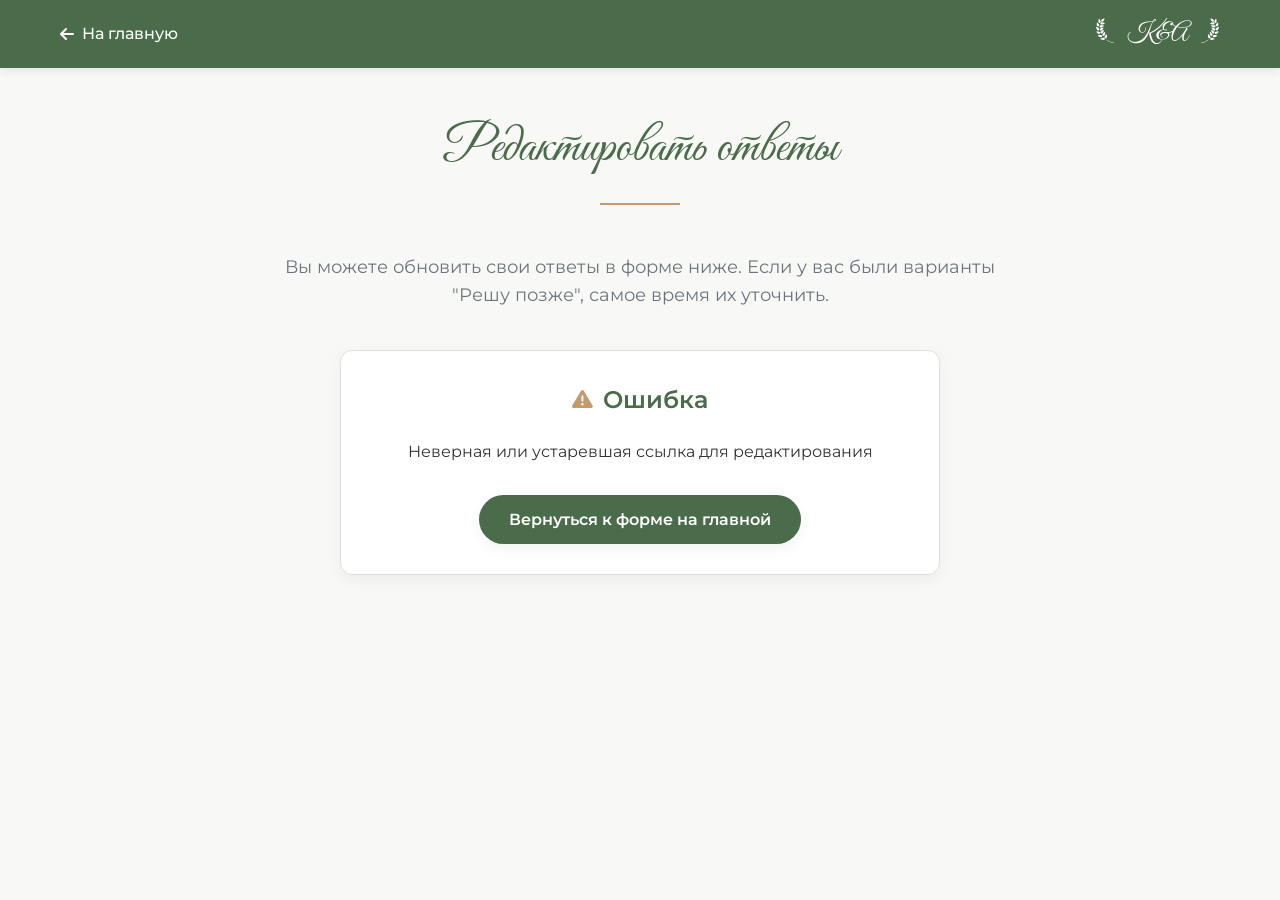
<file: edit.html>
<!DOCTYPE html>
<html lang="ru">
<head>
    <meta charset="UTF-8">
    <meta name="viewport" content="width=device-width, initial-scale=1.0">
    <title>Редактировать мои ответы | Свадебная вечеринка</title>
    <link rel="stylesheet" href="style.css">
    <link rel="stylesheet" href="https://cdnjs.cloudflare.com/ajax/libs/font-awesome/6.4.0/css/all.min.css">
    <link href="https://fonts.googleapis.com/css2?family=Great+Vibes&family=Montserrat:wght@300;400;500;600&display=swap" rel="stylesheet">
    <link rel="icon" href="favicon.svg" type="image/svg+xml">
    <link rel="shortcut icon" href="favicon.svg" type="image/svg+xml">
    <link rel="apple-touch-icon" href="favicon.svg">
    <link rel="mask-icon" href="favicon.svg" color="#4a6c4a">
    <meta name="theme-color" content="#4a6c4a">
</head>
<body class="edit-page-body">
    <!-- Упрощенный заголовок -->
    <header class="edit-page-header">
        <div class="container">
            <a href="index.html" class="edit-back-to-main">
                <i class="fas fa-arrow-left"></i>
                <span>На главную</span>
            </a>
            
            <div class="edit-logo-small">
                <div class="edit-logo-branch left-branch">
                    <svg width="22" height="22" viewBox="0 0 26 26">
                        <path fill="white" d="M21.184,2.555c0.688,1.202,0.125,1.662-0.436,1.977c-0.561,0.314-1.235,0.425-1.921-0.774C18.136,2.556,18.11,0,18.11,0S20.494,1.354,21.184,2.555z"/>
                        <path fill="white" d="M24.16,6.004c-0.595,1.251-1.292,1.053-1.87,0.775c-0.581-0.283-1.056-0.773-0.467-2.02c0.595-1.254,2.674-2.736,2.674-2.736S24.751,4.754,24.16,6.004z"/>
                        <path fill="white" d="M24.564,10.728c-0.897,1.056-1.521,0.685-2.006,0.267c-0.487-0.421-0.82-1.018,0.07-2.071c0.895-1.06,3.291-1.954,3.291-1.954S25.458,9.672,24.564,10.728z"/>
                        <path fill="white" d="M20.565,9.336c1.229,0.716,0.978,1.396,0.65,1.949c-0.329,0.554-0.863,0.984-2.09,0.271c-1.232-0.715-2.59-2.946-2.59-2.946S19.333,8.622,20.565,9.336z"/>
                        <path fill="white" d="M22.944,15.583c-1.202,0.688-1.662,0.128-1.979-0.431c-0.315-0.561-0.426-1.237,0.771-1.925c1.201-0.691,3.759-0.721,3.759-0.721S24.145,14.893,22.944,15.583z"/>
                        <path fill="white" d="M19.835,13.057c0.88,1.121,0.393,1.659-0.114,2.052c-0.509,0.396-1.169,0.596-2.045-0.521c-0.878-1.121-1.312-3.695-1.312-3.695S18.956,11.94,19.835,13.057z"/>
                        <path fill="white" d="M20.428,19.678c-1.366,0.24-1.607-0.443-1.716-1.076c-0.108-0.636,0.015-1.307,1.372-1.55c1.367-0.243,3.783,0.597,3.783,0.597S21.786,19.434,20.428,19.678z"/>
                        <path fill="white" d="M18.198,16.285c0.601,1.292,0,1.704-0.584,1.971c-0.587,0.266-1.271,0.311-1.866-0.975c-0.601-1.293-0.432-3.9-0.432-3.9S17.602,14.995,18.198,16.285z"/>
                        <path fill="white" d="M15.474,18.787c0.245,1.4-0.438,1.645-1.07,1.753c-0.636,0.103-1.312-0.028-1.555-1.424c-0.245-1.404,0.587-3.88,0.587-3.88S15.228,17.385,15.474,18.787z"/>
                        <path fill="white" d="M16.792,22.827c-1.409-0.209-1.424-0.937-1.327-1.57c0.104-0.638,0.44-1.234,1.843-1.024c1.409,0.211,3.496,1.783,3.496,1.783S18.197,23.037,16.792,22.827z"/>
                        <path fill="white" d="M12.398,21.047c0.102,1.42-0.603,1.594-1.244,1.637c-0.643,0.037-1.3-0.164-1.403-1.576c-0.098-1.422,0.983-3.799,0.983-3.799S12.299,19.63,12.398,21.047z"/>
                        <path fill="white" d="M12.762,25.197c-1.344-0.477-1.221-1.192-1.001-1.796c0.221-0.606,0.668-1.127,2.005-0.654c1.342,0.477,3.088,2.419,3.088,2.419S14.1,25.67,12.762,25.197z"/>
                        <path fill="white" d="M20.163,5.464c1.366,0.37,1.298,1.096,1.126,1.712c-0.174,0.621-0.579,1.175-1.939,0.806c-1.371-0.37-3.243-2.17-3.243-2.17S18.798,5.095,20.163,5.464z"/>
                        <path fill="white" d="M10.638,23.44c0,0-6.453,2.538-10.479,1.634C-0.157,25.45,0.605,26,0.605,26S6.465,26.091,10.638,23.44z"/>
                    </svg>
                </div>
                
                <span class="edit-logo-text">К&А</span>
                
                <div class="edit-logo-branch right-branch">
                    <svg width="22" height="22" viewBox="0 0 26 26">
                        <path fill="white" d="M21.184,2.555c0.688,1.202,0.125,1.662-0.436,1.977c-0.561,0.314-1.235,0.425-1.921-0.774C18.136,2.556,18.11,0,18.11,0S20.494,1.354,21.184,2.555z"/>
                        <path fill="white" d="M24.16,6.004c-0.595,1.251-1.292,1.053-1.87,0.775c-0.581-0.283-1.056-0.773-0.467-2.02c0.595-1.254,2.674-2.736,2.674-2.736S24.751,4.754,24.16,6.004z"/>
                        <path fill="white" d="M24.564,10.728c-0.897,1.056-1.521,0.685-2.006,0.267c-0.487-0.421-0.82-1.018,0.07-2.071c0.895-1.06,3.291-1.954,3.291-1.954S25.458,9.672,24.564,10.728z"/>
                        <path fill="white" d="M20.565,9.336c1.229,0.716,0.978,1.396,0.65,1.949c-0.329,0.554-0.863,0.984-2.09,0.271c-1.232-0.715-2.59-2.946-2.59-2.946S19.333,8.622,20.565,9.336z"/>
                        <path fill="white" d="M22.944,15.583c-1.202,0.688-1.662,0.128-1.979-0.431c-0.315-0.561-0.426-1.237,0.771-1.925c1.201-0.691,3.759-0.721,3.759-0.721S24.145,14.893,22.944,15.583z"/>
                        <path fill="white" d="M19.835,13.057c0.88,1.121,0.393,1.659-0.114,2.052c-0.509,0.396-1.169,0.596-2.045-0.521c-0.878-1.121-1.312-3.695-1.312-3.695S18.956,11.94,19.835,13.057z"/>
                        <path fill="white" d="M20.428,19.678c-1.366,0.24-1.607-0.443-1.716-1.076c-0.108-0.636,0.015-1.307,1.372-1.55c1.367-0.243,3.783,0.597,3.783,0.597S21.786,19.434,20.428,19.678z"/>
                        <path fill="white" d="M18.198,16.285c0.601,1.292,0,1.704-0.584,1.971c-0.587,0.266-1.271,0.311-1.866-0.975c-0.601-1.293-0.432-3.9-0.432-3.9S17.602,14.995,18.198,16.285z"/>
                        <path fill="white" d="M15.474,18.787c0.245,1.4-0.438,1.645-1.07,1.753c-0.636,0.103-1.312-0.028-1.555-1.424c-0.245-1.404,0.587-3.88,0.587-3.88S15.228,17.385,15.474,18.787z"/>
                        <path fill="white" d="M16.792,22.827c-1.409-0.209-1.424-0.937-1.327-1.57c0.104-0.638,0.44-1.234,1.843-1.024c1.409,0.211,3.496,1.783,3.496,1.783S18.197,23.037,16.792,22.827z"/>
                        <path fill="white" d="M12.398,21.047c0.102,1.42-0.603,1.594-1.244,1.637c-0.643,0.037-1.3-0.164-1.403-1.576c-0.098-1.422,0.983-3.799,0.983-3.799S12.299,19.63,12.398,21.047z"/>
                        <path fill="white" d="M12.762,25.197c-1.344-0.477-1.221-1.192-1.001-1.796c0.221-0.606,0.668-1.127,2.005-0.654c1.342,0.477,3.088,2.419,3.088,2.419S14.1,25.67,12.762,25.197z"/>
                        <path fill="white" d="M20.163,5.464c1.366,0.37,1.298,1.096,1.126,1.712c-0.174,0.621-0.579,1.175-1.939,0.806c-1.371-0.37-3.243-2.17-3.243-2.17S18.798,5.095,20.163,5.464z"/>
                        <path fill="white" d="M10.638,23.44c0,0-6.453,2.538-10.479,1.634C-0.157,25.45,0.605,26,0.605,26S6.465,26.091,10.638,23.44z"/>
                    </svg>
                </div>
            </div>
        </div>
    </header>

    <!-- Основной контент -->
    <main class="edit-container">
        <h1 class="edit-title">Редактировать ответы</h1>
        <p class="section-subtitle">Вы можете обновить свои ответы в форме ниже. Если у вас были варианты "Решу позже", самое время их уточнить.</p>
        
        <!-- Сообщение о загрузке -->
        <div id="loading-message" class="loading-message">
            <div class="spinner"></div>
            <p>Загружаем ваши данные...</p>
        </div>
        
        <!-- Сообщение об ошибке -->
        <div id="error-message" class="error-message" style="display: none;">
            <h3><i class="fas fa-exclamation-triangle"></i> Ошибка</h3>
            <p id="error-text">Не удалось загрузить ваши данные. Возможно, ссылка устарела или данные были удалены.</p>
            <a href="index.html#rsvp" class="btn">Вернуться к форме на главной</a>
        </div>
        
        <!-- Контейнер формы -->
        <div id="edit-form-container" style="display: none;">
            <section class="edit-form-section">
                
                <form id="edit-guest-form">
                    
                    <!-- Радиокнопки "Заполняю за" -->
                    <div class="form-group">
                        <div class="radio-group">
                            <label class="radio-label">Заполняю за:</label>
                            <div class="radio-options">
                                <label class="radio-option">
                                    <input type="radio" name="for-who" value="myself" checked>
                                    <span class="radio-custom"></span>
                                    <span class="radio-text">Себя</span>
                                </label>
                                <label class="radio-option">
                                    <input type="radio" name="for-who" value="family">
                                    <span class="radio-custom"></span>
                                    <span class="radio-text">Семью/компанию</span>
                                </label>
                            </div>
                        </div>
                    </div>
                    
                    <!-- Предупреждение для семьи -->
                    <div id="family-warning" class="form-warning accent" style="display: none;">
                        <p>Убедитесь, что ваши спутники не заполняют форму отдельно — тогда мы точно всех учтём и ничего не перепутаем!</p>
                    </div>

                    <!-- Имя -->
                    <div class="form-group">
                        <label for="edit-name" id="name-label">Вас зовут:*</label>
                        <input type="text" id="edit-name" name="name" required>
                    </div>

                    <!-- Поле для имен гостей (для семьи) -->
                    <div id="edit-guests-names-container" style="display: none;">
                        <div class="form-group">
                            <label for="edit-guests-names">Перечислите имена всех спутников*</label>
                            <textarea id="edit-guests-names" name="guests-names" placeholder="Гость 2, Гость 3, Гость 4..." rows="2"></textarea>
                        </div>
                    </div>

                    <!-- Напитки -->
                    <div class="form-group">
                        <label id="drinks-label">Что будете пить?*</label>
                        <div id="edit-drinks-single-container">
                            <select id="edit-drinks-single" name="drinks-single" required aria-labelledby="edit-drinks-label">
                                <option value="" disabled selected>Выберите вариант</option>
                                <option value="non-alc">🧃 Безалкогольное</option>
                                <option value="wine">🍺🍷🍹 Лёгкое алкогольное</option>
                                <option value="vodka">🥃 Крепкое алкогольное</option>
                                <option value="everything">🥴 Всё, что нальют</option>
                                <option value="Позже">Решу позже</option>
                            </select>
                        </div>
                        <div id="edit-drinks-multiple-container" style="display: none;">
                            <select id="edit-drinks-multiple" name="drinks-multiple" multiple size="4" aria-labelledby="edit-drinks-label">
                                <option value="non-alc">🧃 Безалкогольное</option>
                                <option value="wine">🍺🍷🍹 Лёгкое алкогольное</option>
                                <option value="vodka">🥃 Крепкое алкогольное</option>
                                <option value="everything">🥴 Всё, что нальют</option>
                                <option value="Позже">Решим позже</option>
                            </select>
                            <p class="form-hint multiselect-hint">Для выбора нескольких вариантов удерживайте Ctrl (Windows) или Cmd (Mac)</p>
                        </div>
                    </div>

                    <!-- Ночевка -->
                    <div class="form-group">
                        <label id="stay-label" for="edit-stay">Остаётесь на второй день?*</label>
                        <select id="edit-stay" name="stay" required>
                            <option value="" disabled selected>Выберите вариант</option>
                            <option value="Остаюсь">Остаюсь</option>
                            <option value="Ночую дома, но приеду на следующий день">Ночую дома, но приеду на следующий день</option>
                            <option value="Приеду только на 1й день">Приеду только на первый день</option>
                            <option value="Позже">Решу позже насчёт ночёвки</option>
                            <option value="Не смогу посетить мероприятие">Не смогу посетить мероприятие</option>
                            <option value="Свой вариант">Свой вариант (распишу в комментарии)</option>
                        </select>
                    </div>

                    <!-- Авто -->
                    <div class="form-group">
                        <label id="car-label" for="edit-car">Приедете на своём авто?</label>
                        <select id="edit-car" name="car">
                            <option value="" selected>Выберите вариант</option>
                            <option value="Да">Да</option>
                            <option value="Нет">Нет</option>
                            <option value="Позже">Решу позже</option>
                            <option value="Свой вариант">Свой вариант (распишу в комментарии)</option>
                        </select>
                    </div>

                    <!-- Трек -->
                    <div class="form-group">
                        <label for="edit-track">Под какой трек вы точно подорвётесь на танцпол?</label>
                        <input type="text" id="edit-track" name="track" placeholder="Введите название песни и исполнителя">
                    </div>

                    <!-- Телефон -->
                    <div class="form-group">
                        <label for="edit-phone">Контактный телефон:*</label>
                        <input type="tel" id="edit-phone" name="phone" placeholder="+7 999 123-45-67" required>
                    </div>

                    <!-- Комментарии -->
                    <div class="form-group">
                        <label for="edit-comments">Комментарии или уточнения</label>
                        <textarea id="edit-comments" name="comments" placeholder="Любые уточнения по ночёвке, авто, напиткам или другие вопросы..." rows="3"></textarea>
                    </div>

                    <!-- Скрытое поле для уникального кода -->
                    <input type="hidden" name="unique_code" id="edit-unique-code">

                    <!-- Кнопка отправки -->
                    <div class="form-buttons">
                        <button type="submit" class="btn">Сохранить изменения</button>
                        <a href="index.html" class="btn btn-cancel">Отмена</a>
                    </div>
                    
                    <!-- Сообщение после сохранения -->
                    <div id="final-message" style="display: none; margin-top: 30px;">
                        <div id="edit-link-container" style="text-align: center; padding: 20px; background: rgba(40, 167, 69, 0.1); border-radius: 8px; border-left: 4px solid #28a745;">
                            <p id="message-text" style="color: #155724; margin: 0 0 15px 0; font-weight: 500;">
                                <!-- Текст будет меняться в зависимости от ответов -->
                            </p>
                            
                            <div style="margin: 15px 0; font-size: 14px;">
                                <div style="margin-bottom: 5px; color: #495057;">Ссылка для редактирования:</div>
                                <a href="#" id="edit-link-display" target="_blank" 
                                   style="color: #4a6fa5; font-weight: bold; text-decoration: underline; word-break: break-all;">
                                    <!-- Ссылка будет вставлена сюда -->
                                </a>
                            </div>
                            
                            <p class="form-hint" style="margin-top: 15px; font-size: 12px; color: #6c757d;">
                                Сохраните эту ссылку, чтобы иметь возможность изменить ответы позже
                            </p>
                        </div>
                    </div>
                    <!-- Блок с сообщением об успешной отправке -->
<div id="edit-success-message" style="display: none;">
    <div style="text-align: center; padding: 20px; background: rgba(40, 167, 69, 0.1); border-radius: 8px; border-left: 4px solid #28a745; margin-top: 30px;">
        <p style="color: #155724; margin: 0 0 10px 0; font-weight: 500;">
            ✅ Спасибо! Ваши ответы сохранены. При необходимости внести изменения вернитесь на эту страницу.
        </p>
    </div>
</div>
                </form>
            </section>
        </div>
    </main>

    <!-- JavaScript -->
    <script src="edit-form.js"></script>
</body>
</html>
</file>
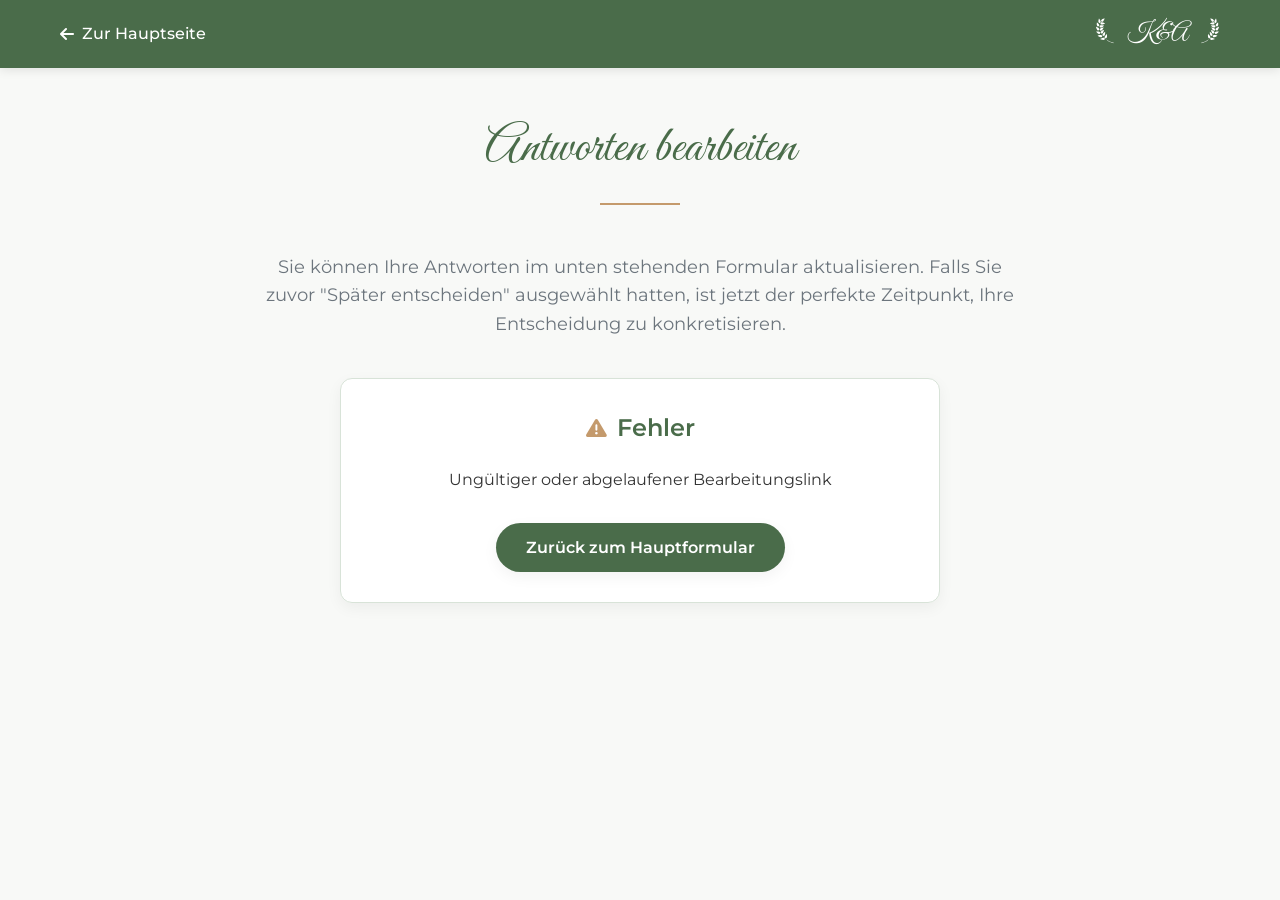
<file: de/edit.html>
<!DOCTYPE html>
<html lang="ru">
<head>
    <meta charset="UTF-8">
    <meta name="viewport" content="width=device-width, initial-scale=1.0">
    <title>Meine Antworten bearbeiten | Hochzeitsfeier</title>
    <link rel="stylesheet" href="/style.css">
    <link rel="stylesheet" href="https://cdnjs.cloudflare.com/ajax/libs/font-awesome/6.4.0/css/all.min.css">
    <link href="https://fonts.googleapis.com/css2?family=Great+Vibes&family=Montserrat:wght@300;400;500;600&display=swap" rel="stylesheet">
    <link rel="icon" href="/favicon.svg" type="image/svg+xml">
    <link rel="shortcut icon" href="/favicon.svg" type="image/svg+xml">
    <link rel="apple-touch-icon" href="/favicon.svg">
    <link rel="mask-icon" href="/favicon.svg" color="#4a6c4a">
    <meta name="theme-color" content="#4a6c4a">
</head>
<body class="edit-page-body">
    <!-- Упрощенный заголовок -->
    <header class="edit-page-header">
        <div class="container">
            <a href="/de/index.html" class="edit-back-to-main">
                <i class="fas fa-arrow-left"></i>
                <span>Zur Hauptseite</span>
            </a>
            
            <div class="edit-logo-small">
                <div class="edit-logo-branch left-branch">
                    <svg width="22" height="22" viewBox="0 0 26 26">
                        <path fill="white" d="M21.184,2.555c0.688,1.202,0.125,1.662-0.436,1.977c-0.561,0.314-1.235,0.425-1.921-0.774C18.136,2.556,18.11,0,18.11,0S20.494,1.354,21.184,2.555z"/>
                        <path fill="white" d="M24.16,6.004c-0.595,1.251-1.292,1.053-1.87,0.775c-0.581-0.283-1.056-0.773-0.467-2.02c0.595-1.254,2.674-2.736,2.674-2.736S24.751,4.754,24.16,6.004z"/>
                        <path fill="white" d="M24.564,10.728c-0.897,1.056-1.521,0.685-2.006,0.267c-0.487-0.421-0.82-1.018,0.07-2.071c0.895-1.06,3.291-1.954,3.291-1.954S25.458,9.672,24.564,10.728z"/>
                        <path fill="white" d="M20.565,9.336c1.229,0.716,0.978,1.396,0.65,1.949c-0.329,0.554-0.863,0.984-2.09,0.271c-1.232-0.715-2.59-2.946-2.59-2.946S19.333,8.622,20.565,9.336z"/>
                        <path fill="white" d="M22.944,15.583c-1.202,0.688-1.662,0.128-1.979-0.431c-0.315-0.561-0.426-1.237,0.771-1.925c1.201-0.691,3.759-0.721,3.759-0.721S24.145,14.893,22.944,15.583z"/>
                        <path fill="white" d="M19.835,13.057c0.88,1.121,0.393,1.659-0.114,2.052c-0.509,0.396-1.169,0.596-2.045-0.521c-0.878-1.121-1.312-3.695-1.312-3.695S18.956,11.94,19.835,13.057z"/>
                        <path fill="white" d="M20.428,19.678c-1.366,0.24-1.607-0.443-1.716-1.076c-0.108-0.636,0.015-1.307,1.372-1.55c1.367-0.243,3.783,0.597,3.783,0.597S21.786,19.434,20.428,19.678z"/>
                        <path fill="white" d="M18.198,16.285c0.601,1.292,0,1.704-0.584,1.971c-0.587,0.266-1.271,0.311-1.866-0.975c-0.601-1.293-0.432-3.9-0.432-3.9S17.602,14.995,18.198,16.285z"/>
                        <path fill="white" d="M15.474,18.787c0.245,1.4-0.438,1.645-1.07,1.753c-0.636,0.103-1.312-0.028-1.555-1.424c-0.245-1.404,0.587-3.88,0.587-3.88S15.228,17.385,15.474,18.787z"/>
                        <path fill="white" d="M16.792,22.827c-1.409-0.209-1.424-0.937-1.327-1.57c0.104-0.638,0.44-1.234,1.843-1.024c1.409,0.211,3.496,1.783,3.496,1.783S18.197,23.037,16.792,22.827z"/>
                        <path fill="white" d="M12.398,21.047c0.102,1.42-0.603,1.594-1.244,1.637c-0.643,0.037-1.3-0.164-1.403-1.576c-0.098-1.422,0.983-3.799,0.983-3.799S12.299,19.63,12.398,21.047z"/>
                        <path fill="white" d="M12.762,25.197c-1.344-0.477-1.221-1.192-1.001-1.796c0.221-0.606,0.668-1.127,2.005-0.654c1.342,0.477,3.088,2.419,3.088,2.419S14.1,25.67,12.762,25.197z"/>
                        <path fill="white" d="M20.163,5.464c1.366,0.37,1.298,1.096,1.126,1.712c-0.174,0.621-0.579,1.175-1.939,0.806c-1.371-0.37-3.243-2.17-3.243-2.17S18.798,5.095,20.163,5.464z"/>
                        <path fill="white" d="M10.638,23.44c0,0-6.453,2.538-10.479,1.634C-0.157,25.45,0.605,26,0.605,26S6.465,26.091,10.638,23.44z"/>
                    </svg>
                </div>
                
                <span class="edit-logo-text">К&А</span>
                
                <div class="edit-logo-branch right-branch">
                    <svg width="22" height="22" viewBox="0 0 26 26">
                        <path fill="white" d="M21.184,2.555c0.688,1.202,0.125,1.662-0.436,1.977c-0.561,0.314-1.235,0.425-1.921-0.774C18.136,2.556,18.11,0,18.11,0S20.494,1.354,21.184,2.555z"/>
                        <path fill="white" d="M24.16,6.004c-0.595,1.251-1.292,1.053-1.87,0.775c-0.581-0.283-1.056-0.773-0.467-2.02c0.595-1.254,2.674-2.736,2.674-2.736S24.751,4.754,24.16,6.004z"/>
                        <path fill="white" d="M24.564,10.728c-0.897,1.056-1.521,0.685-2.006,0.267c-0.487-0.421-0.82-1.018,0.07-2.071c0.895-1.06,3.291-1.954,3.291-1.954S25.458,9.672,24.564,10.728z"/>
                        <path fill="white" d="M20.565,9.336c1.229,0.716,0.978,1.396,0.65,1.949c-0.329,0.554-0.863,0.984-2.09,0.271c-1.232-0.715-2.59-2.946-2.59-2.946S19.333,8.622,20.565,9.336z"/>
                        <path fill="white" d="M22.944,15.583c-1.202,0.688-1.662,0.128-1.979-0.431c-0.315-0.561-0.426-1.237,0.771-1.925c1.201-0.691,3.759-0.721,3.759-0.721S24.145,14.893,22.944,15.583z"/>
                        <path fill="white" d="M19.835,13.057c0.88,1.121,0.393,1.659-0.114,2.052c-0.509,0.396-1.169,0.596-2.045-0.521c-0.878-1.121-1.312-3.695-1.312-3.695S18.956,11.94,19.835,13.057z"/>
                        <path fill="white" d="M20.428,19.678c-1.366,0.24-1.607-0.443-1.716-1.076c-0.108-0.636,0.015-1.307,1.372-1.55c1.367-0.243,3.783,0.597,3.783,0.597S21.786,19.434,20.428,19.678z"/>
                        <path fill="white" d="M18.198,16.285c0.601,1.292,0,1.704-0.584,1.971c-0.587,0.266-1.271,0.311-1.866-0.975c-0.601-1.293-0.432-3.9-0.432-3.9S17.602,14.995,18.198,16.285z"/>
                        <path fill="white" d="M15.474,18.787c0.245,1.4-0.438,1.645-1.07,1.753c-0.636,0.103-1.312-0.028-1.555-1.424c-0.245-1.404,0.587-3.88,0.587-3.88S15.228,17.385,15.474,18.787z"/>
                        <path fill="white" d="M16.792,22.827c-1.409-0.209-1.424-0.937-1.327-1.57c0.104-0.638,0.44-1.234,1.843-1.024c1.409,0.211,3.496,1.783,3.496,1.783S18.197,23.037,16.792,22.827z"/>
                        <path fill="white" d="M12.398,21.047c0.102,1.42-0.603,1.594-1.244,1.637c-0.643,0.037-1.3-0.164-1.403-1.576c-0.098-1.422,0.983-3.799,0.983-3.799S12.299,19.63,12.398,21.047z"/>
                        <path fill="white" d="M12.762,25.197c-1.344-0.477-1.221-1.192-1.001-1.796c0.221-0.606,0.668-1.127,2.005-0.654c1.342,0.477,3.088,2.419,3.088,2.419S14.1,25.67,12.762,25.197z"/>
                        <path fill="white" d="M20.163,5.464c1.366,0.37,1.298,1.096,1.126,1.712c-0.174,0.621-0.579,1.175-1.939,0.806c-1.371-0.37-3.243-2.17-3.243-2.17S18.798,5.095,20.163,5.464z"/>
                        <path fill="white" d="M10.638,23.44c0,0-6.453,2.538-10.479,1.634C-0.157,25.45,0.605,26,0.605,26S6.465,26.091,10.638,23.44z"/>
                    </svg>
                </div>
            </div>
        </div>
    </header>

    <!-- Основной контент -->
    <main class="edit-container">
        <h1 class="edit-title">Antworten bearbeiten</h1>
        <p class="section-subtitle">Sie können Ihre Antworten im unten stehenden Formular aktualisieren. Falls Sie zuvor "Später entscheiden" ausgewählt hatten, ist jetzt der perfekte Zeitpunkt, Ihre Entscheidung zu konkretisieren.</p>
        
        <!-- Сообщение о загрузке -->
        <div id="loading-message" class="loading-message">
            <div class="spinner"></div>
            <p>Ihre Daten werden geladen...</p>
        </div>
        
        <!-- Сообщение об ошибке -->
        <div id="error-message" class="error-message" style="display: none;">
            <h3><i class="fas fa-exclamation-triangle"></i> Fehler</h3>
            <p id="error-text">Ihre Daten konnten nicht geladen werden. Möglicherweise ist der Link abgelaufen oder die Daten wurden gelöscht.</p>
            <a href="/de/index.html#rsvp" class="btn">Zurück zum Hauptformular</a>
        </div>
        
        <!-- Контейнер формы -->
        <div id="edit-form-container" style="display: none;">
            <section class="edit-form-section">
                
                <form id="edit-guest-form">
                    
                    <!-- Радиокнопки "Заполняю за" -->
                    <div class="form-group">
                        <div class="radio-group">
                            <label class="radio-label">Ich antworte für:</label>
                            <div class="radio-options">
                                <label class="radio-option">
                                    <input type="radio" name="for-who" value="myself" checked>
                                    <span class="radio-custom"></span>
                                    <span class="radio-text">Mich selbst</span>
                                </label>
                                <label class="radio-option">
                                    <input type="radio" name="for-who" value="family">
                                    <span class="radio-custom"></span>
                                    <span class="radio-text">Familie/Freundeskreis</span>
                                </label>
                            </div>
                        </div>
                    </div>
                    
                    <!-- Предупреждение для семьи -->
                    <div id="family-warning" class="form-warning accent" style="display: none;">
                        <p>Bitte lassen Sie Ihre Begleiter das Formular nicht separat ausfüllen, damit wir alle richtig erfassen können!</p>
                    </div>

                    <!-- Имя -->
                    <div class="form-group">
                        <label for="edit-name" id="name-label">Euer Name:*</label>
                        <input type="text" id="edit-name" name="name" required>
                    </div>

                    <!-- Поле для имен гостей (для семьи) -->
                    <div id="edit-guests-names-container" style="display: none;">
                        <div class="form-group">
                            <label for="edit-guests-names">Namen aller Begleiter angeben*</label>
                            <textarea id="edit-guests-names" name="guests-names" placeholder="Gast 2, Gast 3, Gast 4..." rows="2"></textarea>
                        </div>
                    </div>

                    <!-- Напитки -->
                    <div class="form-group">
                        <label id="drinks-label">Getränkewünsche*</label>
                        <div id="edit-drinks-single-container">
                            <select id="edit-drinks-single" name="drinks-single" required aria-labelledby="edit-drinks-label">
                                <option value="" disabled selected>Option wählen</option>
                                <option value="non-alc">🧃 Alkoholfrei</option>
                                <option value="wine">🍺🍷🍹 Leichte Alkoholika</option>
                                <option value="vodka">🥃 Starke Alkoholika</option>
                                <option value="everything">🥴 Was eingeschenkt wird</option>
                                <option value="Позже">Später entscheiden</option>
                            </select>
                        </div>
                        <div id="edit-drinks-multiple-container" style="display: none;">
                            <select id="edit-drinks-multiple" name="drinks-multiple" multiple size="4" aria-labelledby="edit-drinks-label">
                                <option value="non-alc">🧃 Alkoholfrei</option>
                                <option value="wine">🍺🍷🍹 Leichte Alkoholika</option>
                                <option value="vodka">🥃 Starke Alkoholika</option>
                                <option value="everything">🥴 Was eingeschenkt wird</option>
                                <option value="Позже">Später entscheiden</option>
                            </select>
                            <p class="form-hint multiselect-hint">Halte Strg (Windows) oder Cmd (Mac) gedrückt, um mehrere auszuwählen</p>
                        </div>
                    </div>

                    <!-- Ночевка -->
                    <div class="form-group">
                        <label id="stay-label" for="edit-stay">Bleibt ihr für den zweiten Tag?*</label>
                        <select id="edit-stay" name="stay" required>
                            <option value="" disabled selected>Option wählen</option>
                            <option value="Остаюсь">Ich bleibe</option>
                            <option value="Ночую дома, но приеду на следующий день">Übernachte zuhause, komme aber am nächsten Tag</option>
                            <option value="Приеду только на 1й день">Nur am ersten Tag dabei</option>
                            <option value="Позже">Entscheide später wegen Übernachtung</option>
                            <option value="Не смогу посетить мероприятие">Kann nicht teilnehmen</option>
                            <option value="Свой вариант">Eigener Vorschlag (wird im Kommentar erläutert)</option>
                        </select>
                    </div>

                    <!-- Авто -->
                    <div class="form-group">
                        <label id="car-label" for="edit-car">Kommt ihr mit dem Auto?</label>
                        <select id="edit-car" name="car">
                            <option value="" selected>Option wählen</option>
                            <option value="Да">Ja</option>
                            <option value="Нет">Nein</option>
                            <option value="Позже">Später entscheiden</option>
                            <option value="Свой вариант">Eigener Vorschlag (wird im Kommentar erläutert)</option>
                        </select>
                    </div>

                    <!-- Трек -->
                    <div class="form-group">
                        <label for="edit-track">Welcher Song bringt euch garantiert auf die Tanzfläche?</label>
                        <input type="text" id="edit-track" name="track" placeholder="Gib den Songtitel und Interpreten ein">
                    </div>

                    <!-- Телефон -->
                    <div class="form-group">
                        <label for="edit-phone">Telefonnummer:*</label>
                        <input type="tel" id="edit-phone" name="phone" placeholder="+49 151 2345678" required>
                    </div>

                    <!-- Комментарии -->
                    <div class="form-group">
                        <label for="edit-comments">Kommentare oder Ergänzungen</label>
                        <textarea id="edit-comments" name="comments" placeholder="Ergänzungen zur Übernachtung, Auto, Getränke oder andere Fragen..." rows="3"></textarea>
                    </div>

                    <!-- Скрытое поле для уникального кода -->
                    <input type="hidden" name="unique_code" id="edit-unique-code">

                    <!-- Кнопка отправки -->
                    <div class="form-buttons">
                        <button type="submit" class="btn">Änderungen speichern</button>
                        <a href="/de/index.html" class="btn btn-cancel">Abbrechen</a>
                    </div>
                    
                    <!-- Сообщение после сохранения -->
                    <div id="final-message" style="display: none; margin-top: 30px;">
                        <div id="edit-link-container" style="text-align: center; padding: 20px; background: rgba(40, 167, 69, 0.1); border-radius: 8px; border-left: 4px solid #28a745;">
                            <p id="message-text" style="color: #155724; margin: 0 0 15px 0; font-weight: 500;">
                                <!-- Текст будет меняться в зависимости от ответов -->
                            </p>
                            
                            <div style="margin: 15px 0; font-size: 14px;">
                                <div style="margin-bottom: 5px; color: #495057;">Link zum Bearbeiten:</div>
                                <a href="#" id="edit-link-display" target="_blank" 
                                   style="color: #4a6fa5; font-weight: bold; text-decoration: underline; word-break: break-all;">
                                    <!-- Ссылка будет вставлена сюда -->
                                </a>
                            </div>
                            
                            <p class="form-hint" style="margin-top: 15px; font-size: 12px; color: #6c757d;">
                                Diesen Link speichern, um später Änderungen vorzunehmen.
                            </p>
                        </div>
                    </div>
                    <!-- Блок с сообщением об успешной отправке -->
<div id="edit-success-message" style="display: none;">
    <div style="text-align: center; padding: 20px; background: rgba(40, 167, 69, 0.1); border-radius: 8px; border-left: 4px solid #28a745; margin-top: 30px;">
        <p style="color: #155724; margin: 0 0 10px 0; font-weight: 500;">
            ✅ Danke! Eure Antworten wurden gespeichert. Falls ihr Änderungen vornehmen müsst, kommt einfach auf diese Seite zurück.
        </p>
    </div>
</div>
                </form>
            </section>
        </div>
    </main>

    <!-- JavaScript -->
    <script src="/de/edit-form.js"></script>
</body>
</html>
</file>
<file: style.css>
:root {
    --primary-green: #4a6c4a;
    --accent-green: #8aa38b;
    --light-green: #d8e3d8;
    --dark-green: #2d4d2d;
    --background: #fefefe;
    --text: #333;
    --accent-color: #c49a6c;
    --border-radius: 12px;
    --shadow: 0 5px 15px rgba(0, 0, 0, 0.05);
    --polaroid-bg: #f8f5f0;
}

* {
    margin: 0;
    padding: 0;
    box-sizing: border-box;
}

body {
    font-family: 'Montserrat', sans-serif;
    color: var(--text);
    background-color: var(--background);
    line-height: 1.6;
    overflow-x: hidden;
    max-width: 100vw;
}

h1, h2, h3 {
    font-family: 'Great Vibes', cursive;
    font-weight: 400;
    color: var(--primary-green);
}

h2 {
    font-size: 3.2rem;
    text-align: center;
    margin-bottom: 3rem;
    position: relative;
    padding-bottom: 15px;
}

h2:after {
    content: '';
    position: absolute;
    width: 80px;
    height: 2px;
    background-color: var(--accent-color);
    bottom: 0;
    left: 50%;
    transform: translateX(-50%);
}

.container {
    max-width: 1200px;
    margin: 0 auto;
    padding: 0 20px;
    width: 100%;
}

section {
    padding: 100px 0;
}

.fixed-menu {
    position: fixed;
    top: 0;
    width: 100%;
    background-color: rgba(255, 255, 255, 0.97);
    box-shadow: var(--shadow);
    z-index: 1000;
    padding: 10px 0;
    transition: all 0.3s ease;
}

.fixed-menu .container {
    display: flex;
    justify-content: space-between;
    align-items: center;
    position: relative;
}

.logo {
    font-family: 'Great Vibes', cursive;
    font-size: 1.6rem;
    font-weight: 400;
    text-decoration: none;
    display: flex;
    align-items: center;
    white-space: nowrap;
    gap: 5px;
}

.logo-branch {
    display: inline-flex;
    align-items: center;
    justify-content: center;
    transition: transform 0.3s ease;
}

.left-branch svg {
    transform: rotate(15deg) scaleX(-1);
}

.right-branch svg {
    transform: rotate(-15deg);
}

.logo-text {
    color: var(--accent-color);
    font-size: 1.8rem;
    margin: 0 2px;
    line-height: 1;
}

.logo:hover .left-branch svg {
    transform: rotate(25deg) scaleX(-1);
}

.logo:hover .right-branch svg {
    transform: rotate(-25deg);
}

.menu-links {
    display: flex;
    gap: 20px;
    align-items: center;
    flex-wrap: wrap;
    justify-content: flex-end;
}

.menu-links a {
    color: var(--primary-green);
    text-decoration: none;
    font-weight: 500;
    transition: color 0.3s;
    position: relative;
    white-space: nowrap;
    font-size: 0.95rem;
}

.menu-links a:hover {
    color: var(--accent-color);
}

.menu-links .menu-button {
    background-color: var(--primary-green);
    color: white;
    padding: 8px 20px;
    border-radius: 30px;
    text-decoration: none;
    font-weight: 500;
    transition: all 0.3s;
    white-space: nowrap;
    font-size: 0.95rem;
    border: none;
    outline: none;
}

.menu-links .menu-button:hover {
    background-color: var(--accent-green);
    transform: translateY(-2px);
    color: white;
}

.menu-links .menu-button:after {
    display: none;
}

.hamburger {
    display: none;
    background: none;
    border: none;
    font-size: 1.5rem;
    color: var(--primary-green);
    cursor: pointer;
    padding: 5px;
    z-index: 1001;
    height: 40px; 
}

/* ==================== ХЕДЕР ==================== */
#header {
    background:
        linear-gradient(rgba(74, 108, 74, 0.7), rgba(74, 108, 74, 0.7)),
        url('images/background.jpg') center/cover no-repeat;
    color: white;
    min-height: 100vh;
    display: flex;
    flex-direction: column;
    justify-content: center;
    position: relative;
    overflow: hidden;
    padding-top: 80px;
}

.container.header-content {
    display: flex;
    align-items: center;
    justify-content: space-between;
    flex-wrap: wrap;
    gap: 40px;
    min-height: calc(100vh - 80px);
    width: 100%;
    max-width: 1200px;
    margin: 0 auto;
    padding: 0 20px;
}

.header-text {
    flex: 1;
    min-width: 280px;
    max-width: 100%;
}

#header .header-text > p {
    font-size: 1.2rem;
}

.header-photos {
    flex: 1;
    min-width: 280px;
    max-width: 100%;
    display: flex;
    justify-content: center;
    align-items: center;
}

/* Десктоп: исправленное расположение фото */
.polaroid-stack {
    position: relative;
    width: 100%;
    max-width: 320px;
    height: 420px;
    margin: 0 auto;
}

.polaroid {
    position: absolute;
    background: white;
    padding: 12px 12px 50px 12px;
    border-radius: 2px;
    box-shadow:
        0 8px 25px rgba(0, 0, 0, 0.15),
        inset 0 0 0 1px rgba(0, 0, 0, 0.05);
    transition: transform 0.3s ease;
    border: 1px solid rgba(0, 0, 0, 0.05);
}

/* Новое расположение фото как в примере - ДЕСКТОП */
.photo1 {
    width: 180px;
    transform: rotate(-5deg);
    z-index: 3;
    top: 20px;
    left: 0;
}

.photo2 {
    width: 200px;
    transform: rotate(2deg);
    z-index: 2;
    top: 80px;
    left: 50px;
}

.photo3 {
    width: 170px;
    transform: rotate(8deg);
    z-index: 1;
    top: 140px;
    left: 20px;
}

.polaroid img {
    width: 100%;
    height: 180px;
    object-fit: cover;
    display: block;
}

.polaroid-caption {
    position: absolute;
    bottom: 20px;
    left: 0;
    width: 100%;
    text-align: center;
    font-family: 'Montserrat', sans-serif;
    font-size: 0.85rem;
    color: rgba(0, 0, 0, 0.6);
    font-style: italic;
}

.polaroid:hover {
    transform: rotate(0deg) scale(1.03);
    z-index: 10;
}

/* Плашки даты и места */
.date-location-container {
    display: flex;
    flex-direction: column;
    gap: 15px;
    margin-bottom: 3rem;
    max-width: 100%;
}

.date-box, .location-box {
    background-color: rgba(255, 255, 255, 0.8);
    color: var(--primary-green);
    display: flex;
    align-items: center;
    padding: 15px 20px;
    border-radius: var(--border-radius);
    font-size: 1.1rem;
    font-weight: 600;
    box-shadow: var(--shadow);
    backdrop-filter: blur(5px);
    max-width: 100%;
    width: 100%;
    text-align: left;
    justify-content: flex-start;
}

.date-box i, .location-box i {
    margin-right: 10px;
    color: var(--accent-color);
    font-size: 1.3rem;
    flex-shrink: 0;
}

.date-box span, .location-box span {
    text-align: left;
    width: 100%;
}

.scroll-down {
    position: absolute;
    bottom: 30px;
    left: 50%;
    transform: translateX(-50%);
    font-size: 2rem;
    color: white;
    animation: bounce 2s infinite;
    z-index: 10;
}

@keyframes bounce {
    0%, 20%, 50%, 80%, 100% {
        transform: translateY(0) translateX(-50%);
    }
    40% {
        transform: translateY(-10px) translateX(-50%);
    }
    60% {
        transform: translateY(-5px) translateX(-50%);
    }
}

.header-text h1 {
    font-size: 3.5rem;
    color: white;
    margin-bottom: 1.5rem;
    text-shadow: 2px 2px 4px rgba(0, 0, 0, 0.3);
    line-height: 1.2;
    word-wrap: break-word;
    overflow-wrap: break-word;
}

.header-text p {
    font-size: 1.8rem;
    margin-bottom: 2.5rem;
    opacity: 0.95;
    font-family: 'Montserrat', sans-serif;
    font-weight: 300;
    word-wrap: break-word;
    overflow-wrap: break-word;
}

/* ==================== АДАПТИВНОСТЬ ХЕДЕРА ==================== */
@media (max-width: 1100px) {
    .container.header-content {
        flex-direction: column;
        text-align: center;
        justify-content: center;
        padding: 40px 20px;
        gap: 40px;
        height: auto;
        min-height: calc(100vh - 80px);
    }

    .header-text {
        order: 1;
        padding-top: 20px;
        max-width: 100%;
        width: 100%;
    }

    .header-photos {
        order: 2;
        height: 350px;
        margin-top: 20px;
        max-width: 100%;
        width: 100%;
    }

    .polaroid-stack {
        width: 280px;
        height: 350px;
        margin: 0 auto;
        position: relative;
    }

    /* Адаптивная версия для планшетов */
    .photo1 {
        width: 150px !important;
        top: 10px !important;
        left: 10px !important;
    }

    .photo2 {
        width: 170px !important;
        top: 60px !important;
        left: 60px !important;
    }

    .photo3 {
        width: 140px !important;
        top: 120px !important;
        left: 30px !important;
    }

    .header-text h1 {
        font-size: 2.5rem;
        margin-bottom: 1rem;
        padding: 0 10px;
    }

    .header-text p {
        font-size: 1.3rem;
        margin-bottom: 2rem;
        padding: 0 10px;
    }

    .date-location-container {
        align-items: center;
        padding: 0 10px;
    }

    .date-box, .location-box {
        margin: 0 auto;
        max-width: 100%;
        width: 100%;
        padding: 12px 15px;
    }
    
    /* Гамбургер меню на мобильных */
    .hamburger {
        display: block;
    }
    
    .menu-links {
        position: fixed;
        top: 70px;
        left: 0;
        width: 100%;
        background-color: rgba(255, 255, 255, 0.98);
        flex-direction: column;
        padding: 20px;
        gap: 15px;
        transform: translateY(-100%);
        opacity: 0;
        visibility: hidden;
        transition: all 0.3s ease;
        box-shadow: 0 5px 15px rgba(0, 0, 0, 0.1);
        z-index: 1000;
        border-top: 1px solid var(--light-green); 
    }
    
    .menu-links.active {
        transform: translateY(0);
        opacity: 1;
        visibility: visible;
    }
    
    .menu-links a {
        padding: 12px 0;
        width: 100%;
        text-align: center;
        border-bottom: 1px solid rgba(138, 163, 139, 0.2);
    }
    
    .menu-links a:last-child {
        border-bottom: none;
    }
    
    .menu-links .menu-button {
        margin-top: 10px;
        width: 80%;
        border: none !important;
    }

    .fixed-menu {
        padding: 15px 0; /* Увеличено для лучшего отступа */
        min-height: 70px; /* Минимальная высота */
        display: flex;
        align-items: center;
    }
}

/* МОБИЛЬНАЯ ВЕРСИЯ */
@media (max-width: 768px) {
    .header-text h1 {
        font-size: 2rem;
        padding: 0;
    }

    #header .header-text > p {
        font-size: 0.9rem;
        padding: 0;
    }

    .header-photos {
        height: 300px;
        margin-top: 10px !important;
        /* Новое: ограничиваем ширину контейнера фото шириной плашек */
        max-width: 100%;
        width: 100%;
    }

    .polaroid-stack {
        width: 100%; /* Занимаем всю доступную ширину */
        height: 300px;
        position: relative;
        margin: 0 auto;
        /* Центрируем стопку фото относительно плашек */
        padding: 0 20px; /* Отступы такие же как у контейнера */
    }

    /* скрываем третье фото на мобильных */
    .photo3 {
        display: none !important;
    }

    /* выравниваем фото по краям плашек */
    .photo1 {
        width: 150px !important;
        height: auto;
        top: 40px !important;
        left: 20px !important; /* Выравниваем по левому краю плашки */
        transform: rotate(-3deg) !important;
        z-index: 2;
    }

    .photo2 {
        width: 150px !important;
        height: auto;
        top: 40px !important;
        right: 20px !important; /* Выравниваем по правому краю плашки */
        left: auto !important; /* Сбрасываем left */
        transform: rotate(4deg) !important;
        z-index: 1;
    }

    /* Изменяем соотношение сторон для горизонтальной ориентации */
    .polaroid img {
        height: 130px;
    }

    /* Сохраняем выравнивание плашек по левому краю на мобильных */
    .date-box, .location-box {
        padding: 10px 20px; /* Увеличиваем padding для соответствия фото */
        font-size: 1rem;
        max-width: 100%;
        text-align: left;
        justify-content: flex-start;
        margin: 0 auto;
    }

    .date-box i, .location-box i {
        font-size: 1.1rem;
        margin-right: 8px;
        flex-shrink: 0;
    }

    .date-box span, .location-box span {
        text-align: left;
    }

    .date-location-container {
        padding: 0 20px; /* Добавляем отступы для центрирования с фото */
    }

    .scroll-down {
        bottom: 40px;
        font-size: 1.8rem;
    }
    
    section {
        padding: 60px 0;
    }
    
    h2 {
        font-size: 2.5rem;
        margin-bottom: 2rem;
        padding: 0 10px;
    }
    
    h2:after {
        width: 60px;
    }
}

@media (max-width: 480px) {
    .header-text h1 {
        font-size: 2.3rem;
        padding: 0 5px;
    }

    #header .header-text > p {
        font-size: 0.9rem;
        padding: 0 5px;
    }

    .header-photos {
        height: 280px;
        margin-top: 5px !important;
    }

    .polaroid-stack {
        width: 100%;
        height: 280px;
        padding: 0 15px; /* Меньшие отступы на очень маленьких экранах */
    }

    /* ИСПРАВЛЕНИЕ №2: скрываем третье фото на мобильных */
    .photo3 {
        display: none !important;
    }

    /* ИСПРАВЛЕНИЕ: оптимизация для очень маленьких экранов */
    .photo1 {
        width: 130px !important;
        top: 45px !important;
        left: 15px !important; /* Выравниваем по левому краю плашки */
        z-index: 2;
    }

    .photo2 {
        width: 130px !important;
        top: 45px !important;
        right: 15px !important; /* Выравниваем по правому краю плашки */
        left: auto !important;
        z-index: 1;
    }

    .polaroid img {
        height: 110px;
    }

    /* Сохраняем выравнивание плашек по левому краю на очень маленьких экранах */
    .date-box, .location-box {
        padding: 10px 15px; /* Соответствуем отступам фото */
        font-size: 0.9rem;
        text-align: left;
        justify-content: flex-start;
    }

    .date-location-container {
        padding: 0 15px; /* Соответствуем отступам фото */
    }
    
    .container {
        padding: 0 15px;
    }
    
    .header-text h1, 
    .header-text p,
    .date-location-container {
        padding: 0;
    }
}

/* Блок 2: Где празднуем */
.section-subtitle {
    text-align: center;
    color: #6c757d;
    margin-bottom: 40px;
    font-size: 1.1rem;
}

.gallery {
    display: grid;
    grid-template-columns: repeat(auto-fit, minmax(250px, 1fr));
    gap: 30px;
    margin-bottom: 40px;
}

.gallery-polaroid {
    background: white;
    padding: 12px 12px 50px 12px;
    border-radius: 2px;
    box-shadow:
        0 5px 15px rgba(0, 0, 0, 0.1),
        inset 0 0 0 1px rgba(0, 0, 0, 0.05);
    border: 1px solid rgba(0, 0, 0, 0.05);
    transform: rotate(var(--rotation, 0deg));
    transition: transform 0.3s ease;
    max-width: 100%;
    overflow: hidden;
}

.gallery-polaroid:hover {
    transform: rotate(0deg) scale(1.02);
}

.gallery-polaroid img {
    width: 100%;
    height: 180px;
    object-fit: cover;
    display: block;
    border-radius: 1px;
}

.gallery .polaroid-item:nth-child(odd) {
    --rotation: -2deg;
}

.gallery .polaroid-item:nth-child(even) {
    --rotation: 2deg;
}

.btn {
    display: inline-block;
    background-color: var(--primary-green);
    color: white;
    padding: 12px 30px;
    border-radius: 30px;
    text-decoration: none;
    font-weight: 600;
    border: none;
    cursor: pointer;
    transition: all 0.3s;
    box-shadow: var(--shadow);
    font-family: 'Montserrat', sans-serif;
    max-width: 100%;
}

.btn:hover {
    background-color: var(--accent-green);
    transform: translateY(-3px);
}

/* Блок 3: Что вас ждет - таймлайн */
.timeline-container {
    position: relative;
    max-width: 800px;
    margin: 0 auto;
    padding: 0 10px;
}

.timeline-container:before {
    content: '';
    position: absolute;
    width: 2px;
    background-color: var(--light-green);
    top: 0;
    bottom: 0;
    left: 50%;
    margin-left: -1px;
}

.timeline-item {
    padding: 10px 40px;
    position: relative;
    width: 50%;
    box-sizing: border-box;
    margin-bottom: 30px;
}

.timeline-item:nth-child(odd) {
    left: 0;
    text-align: right;
}

.timeline-item:nth-child(even) {
    left: 50%;
}

.timeline-item:before {
    content: '';
    position: absolute;
    width: 16px;
    height: 16px;
    background-color: white;
    border: 3px solid var(--primary-green);
    border-radius: 50%;
    top: 15px;
}

.timeline-item:nth-child(odd):before {
    right: -8px;
}

.timeline-item:nth-child(even):before {
    left: -8px;
}

.timeline-date {
    font-weight: 600;
    color: var(--primary-green);
    margin-bottom: 5px;
    font-size: 1.2rem;
}

.timeline-content {
    padding: 15px;
    background-color: white;
    border-radius: var(--border-radius);
    box-shadow: var(--shadow);
    border-left: 5px solid var(--accent-green);
    word-wrap: break-word;
}

.timeline-item:nth-child(odd) .timeline-content {
    border-left: none;
    border-right: 5px solid var(--accent-green);
}

.timeline-time {
    font-weight: 600;
    color: var(--accent-color);
    margin-bottom: 5px;
}

/* Блок 4: Дресс-код */
.color-palette {
    display: flex;
    justify-content: center;
    flex-wrap: wrap;
    gap: 10px;
    margin-bottom: 40px;
    padding: 0 10px;
}

.color {
    width: 50px;
    height: 50px;
    border-radius: 50%;
    box-shadow: var(--shadow);
    transition: transform 0.3s;
}

.color:hover {
    transform: scale(1.1);
}

.color:nth-child(1) { background-color: #f0e6d3; }
.color:nth-child(2) { background-color: #e1d5c7; }
.color:nth-child(3) { background-color: #8aa38b; }
.color:nth-child(4) { background-color: #9caf88; }
.color:nth-child(5) { background-color: #5a7d5a; }
.color:nth-child(6) { background-color: #3a5c3a; }

.dresscode-gallery {
    display: flex;
    justify-content: center;
    flex-wrap: wrap;
    gap: 20px;
    margin-top: 40px;
    margin-bottom: 20px;
    padding: 0 10px;
}

.dresscode-item {
    width: calc(50% - 10px);
    max-width: 220px;
    text-align: center;
}

.dresscode-item .gallery-polaroid {
    background: var(--polaroid-bg);
    padding: 15px 15px 45px;
    border-radius: 5px;
    box-shadow: var(--shadow);
    transform: rotate(var(--rotation, 0deg));
    width: 100%;
}

.dresscode-item:nth-child(odd) .gallery-polaroid {
    --rotation: -3deg;
}

.dresscode-item:nth-child(even) .gallery-polaroid {
    --rotation: 3deg;
}

.dresscode-item img {
    width: 100%;
    height: 220px;
    object-fit: cover;
    border-radius: 3px;
}

.dresscode-note {
    text-align: center;
    margin-top: 30px;
    font-style: italic;
    color: var(--primary-green);
    font-weight: 500;
    padding: 0 10px;
}

/* Блок 5: Оргмоменты */
.org-items {
    display: grid;
    grid-template-columns: repeat(4, 1fr);
    gap: 20px;
    margin-top: 40px;
    padding: 0 10px;
}

.org-item {
    background-color: white;
    padding: 20px 15px;
    border-radius: var(--border-radius);
    box-shadow: var(--shadow);
    border-top: 5px solid var(--light-green);
    transition: transform 0.3s;
    text-align: center;
    word-wrap: break-word;
}

.org-item:hover {
    transform: translateY(-5px);
}

.org-item i {
    font-size: 1.8rem;
    color: var(--accent-green);
    margin-bottom: 15px;
    display: block;
}

.org-item h3 {
    font-size: 1.3rem;
    margin-bottom: 12px;
    min-height: auto;
    display: flex;
    align-items: center;
    justify-content: center;
}

@media (max-width: 992px) {
    .org-items {
        grid-template-columns: repeat(2, 1fr);
        gap: 15px;
    }
}

@media (max-width: 576px) {
    .org-items {
        grid-template-columns: 1fr;
        gap: 15px;
    }
}

/* Блок 6: Ночевка */
.accommodation-info {
    max-width: 800px;
    margin: 0 auto 40px;
    background-color: rgba(216, 227, 216, 0.3);
    padding: 20px;
    border-radius: var(--border-radius);
    word-wrap: break-word;
}

/* Блок 7: Форма */
.form-container {
    max-width: 800px;
    margin: 0 auto;
    background-color: white;
    padding: 20px;
    border-radius: var(--border-radius);
    box-shadow: var(--shadow);
}

.form-group {
    margin-bottom: 20px;
}

label {
    display: block;
    margin-bottom: 8px;
    font-weight: 500;
    color: var(--primary-green);
}

input, select, textarea {
    width: 100%;
    padding: 12px 15px;
    border: 1px solid var(--light-green);
    border-radius: var(--border-radius);
    font-family: 'Montserrat', sans-serif;
    font-size: 1rem;
    max-width: 100%;
    box-sizing: border-box;
}

/* Стили для невалидных полей (работает для input, select, textarea) */
input:invalid,
select:invalid,
textarea:invalid {
    border-color: #dc3545;
    box-shadow: 0 0 0 0.2rem rgba(220, 53, 69, 0.25);
}

/* Стиль для фокуса на невалидном поле */
input:invalid:focus,
select:invalid:focus,
textarea:invalid:focus {
    border-color: #dc3545;
    box-shadow: 0 0 0 0.2rem rgba(220, 53, 69, 0.25);
}

/* Стиль для placeholder в невалидном поле (если нужно) */
input:invalid::placeholder,
textarea:invalid::placeholder {
    color: rgba(220, 53, 69, 0.7);
}

/* Плавные переходы для всех полей формы */
input,
select,
textarea {
    transition: border-color 0.3s ease, box-shadow 0.3s ease;
}

/* Стили для мультиселекта напитков */
select[multiple] {
    height: auto;
    min-height: 120px;
    resize: vertical;
}

select[multiple] option {
    padding: 8px 12px;
    border-bottom: 1px solid var(--light-green);
}

select[multiple] option:last-child {
    border-bottom: none;
}

select[multiple] option:checked {
    background-color: var(--light-green);
    color: var(--primary-green);
    font-weight: 500;
}

.form-hint {
    font-size: 0.85rem;
    color: #666;
    margin-top: 5px;
    font-style: italic;
}

.form-message {
    animation: fadeIn 0.3s ease;
}

@keyframes fadeIn {
    from { opacity: 0; transform: translateY(-10px); }
    to { opacity: 1; transform: translateY(0); }
}

/* Стили для радиокнопок */
.radio-group {
    margin-bottom: 25px;
}

.radio-options {
    display: flex;
    gap: 30px;
    flex-wrap: wrap;
}

.radio-option {
    display: flex;
    align-items: center;
    cursor: pointer;
    position: relative;
    padding-left: 35px;
    margin-bottom: 12px;
    font-size: 16px;
    user-select: none;
    color: #555;
}

.radio-option input {
    position: absolute;
    opacity: 0;
    width: 0;
    height: 0;
    margin: 0;
    padding: 0;
    pointer-events: none;  /* <-- КЛЮЧЕВОЕ: отключает взаимодействие */
}

.radio-custom {
    position: absolute;
    top: 0;
    left: 0;
    height: 22px;
    width: 22px;
    background-color: #fff;
    border-radius: 50%;
    border: 2px solid rgb(74, 108, 74);
    transition: all 0.3s;
}

.radio-option:hover input ~ .radio-custom {
    background-color: rgba(74, 108, 74, 0.1);
}

.radio-option input:checked ~ .radio-custom {
    background-color: rgb(74, 108, 74);
    border-color: rgb(74, 108, 74);
}

.radio-custom:after {
    content: "";
    position: absolute;
    display: none;
    top: 5px;
    left: 5px;
    width: 8px;
    height: 8px;
    border-radius: 50%;
    background: white;
}

.radio-option input:checked ~ .radio-custom:after {
    display: block;
}

.radio-text {
    margin-left: 8px;
}

/* Для выделения активного состояния */
.radio-option input:checked ~ .radio-text {
    color: rgb(74, 108, 74);
    font-weight: 500;
}

/* Стили для заблокированных радио-кнопок (после отправки формы) */
.radio-option.disabled-option {
    opacity: 0.7;
    cursor: not-allowed;
}

.radio-option.disabled-option .radio-custom {
    background-color: #f0f0f0 !important;
    border-color: #aaa !important;
}

.radio-option.disabled-option .radio-text {
    color: #777 !important;
    cursor: not-allowed;
}

/* Убираем hover-эффекты для заблокированных */
.radio-option.disabled-option:hover .radio-custom {
    background-color: #f0f0f0 !important;
}

.radio-option.disabled-option:hover input ~ .radio-custom {
    background-color: #f0f0f0 !important;
}

.radio-option input:disabled {
    opacity: 0;
    width: 0;
    height: 0;
    margin: 0;
    padding: 0;
    pointer-events: none;
}

/* Стили для заблокированных полей после отправки */
.submitted-field {
    opacity: 0.7;
    cursor: not-allowed;
    background-color: #f8f9fa;
}

.permanent-disabled {
    background-color: #6c757d !important;
    cursor: not-allowed !important;
    opacity: 0.7;
}

/* Отдельный класс специально для предупреждения в форме */
.form-warning {
    font-style: italic;
    color: #8B7355;
    font-size: 14px;
    text-align: left;
    margin: 15px 0 20px 0;
    padding: 12px 15px;
    border-radius: 5px;
    background-color: #f9f9f9;
    display: block;
    width: 100%;
    box-sizing: border-box;
    border-left: 3px solid rgb(74, 108, 74);
}

/* С акцентом */
.form-warning.accent {
    background-color: rgba(139, 115, 85, 0.05);
    border-left: 3px solid #8B7355;
}

/* Стиль для ссылки в уведомлении */
.notice-link {
    color: rgb(74, 108, 74);
    font-weight: 600;
    text-decoration: underline;
    text-underline-offset: 2px;
}

.notice-link:hover {
    color: rgb(60, 88, 60);
    text-decoration: none;
}

/* Усиливаем специфичность для уведомления внутри формы */
#form .timeline-note {
    margin-top: 0;
    margin-bottom: 25px;
}

/* Стили для уведомления - такой же стиль как timeline-note */
.form-notice {
    font-style: italic;
    color: #666;
    font-size: 14px;
    text-align: left;
    margin-bottom: 25px;
    background-color: #f9f9f9;
    padding: 15px;
    border-radius: 5px;
    border-left: 3px solid rgb(74, 108, 74);
    animation: fadeIn 0.5s;
}

.form-notice p {
    margin: 0 0 8px 0;
}

.form-notice p:last-child {
    margin-bottom: 0;
}

.notice-link {
    color: rgb(74, 108, 74);
    font-weight: 600;
    text-decoration: none;
    border-bottom: 1px dashed rgb(74, 108, 74);
}

.notice-link:hover {
    border-bottom: 1px solid rgb(74, 108, 74);
}

/* Анимации */
@keyframes fadeIn {
    from { opacity: 0; transform: translateY(-10px); }
    to { opacity: 1; transform: translateY(0); }
}

/* Стили для полей textarea */
textarea {
    width: 100%;
    padding: 12px 15px;
    border: 1px solid #ddd;
    border-radius: 6px;
    font-family: inherit;
    font-size: 16px;
    resize: vertical;
    min-height: 60px;
    box-sizing: border-box;
    transition: border-color 0.3s;
}

textarea:focus {
    outline: none;
    border-color: #4a6fa5;
    box-shadow: 0 0 0 2px rgba(74, 111, 165, 0.1);
}

/* Форма в целом */
.form-hint {
    font-size: 13px;
    color: #666;
    margin-top: 6px;
    font-style: italic;
}

/* Отключение опций */
select option:disabled {
    color: #999;
    background-color: #f5f5f5;
}

/* Стили для подсказки мультиселекта */
.multiselect-hint {
    font-size: 0.85rem;
    color: #666;
    margin-top: 5px;
    font-style: italic;
}

/* Скрываем на мобильных */
@media (max-width: 768px) {
    .multiselect-hint {
        display: none !important;
    }
}

/* Блок 8: Как добраться с единой рамкой */
.map-unified-container {
    background-color: transparent; /* Изменено с white на прозрачный */
    padding: 0; /* Убрали отступы */
    border-radius: 0; /* Убрали скругленные углы */
    box-shadow: none; /* Убрали тень */
    margin-top: 40px;
    display: flex;
    flex-wrap: wrap;
    gap: 40px;
}

.map-text-content {
    flex: 1;
    min-width: 280px;
    max-width: 100%;
    display: flex;
    flex-direction: column;
    gap: 20px;
}

.map-contact-block {
    padding: 20px;
    border-radius: var(--border-radius);
    border: 1px solid var(--light-green);
    transition: transform 0.3s;
    word-wrap: break-word;
}

.map-contact-block:hover {
    transform: translateY(-5px);
    border-color: var(--accent-green);
}

.contact-icon {
    font-size: 2.2rem;
    color: var(--primary-green);
    margin-bottom: 15px;
}

.map-contact-block h3 {
    margin-bottom: 10px;
    font-size: 1.3rem;
    color: var(--primary-green);
}

.map-contact-block p {
    margin-bottom: 15px;
    color: var(--text);
}

.telegram-links {
    display: flex;
    gap: 15px;
}

.telegram-link {
    display: inline-flex;
    align-items: center;
    justify-content: center;
    width: 40px;
    height: 40px;
    background-color: var(--primary-green);
    color: white;
    border-radius: 50%;
    text-decoration: none;
    transition: all 0.3s;
    font-size: 1.1rem;
}

.telegram-link:hover {
    background-color: var(--accent-green);
    transform: scale(1.1);
}

.map-visual {
    flex: 1.5;
    min-width: 280px;
    max-width: 100%;
}

#map {
    height: 350px;
    border-radius: var(--border-radius);
    box-shadow: var(--shadow);
    max-width: 100%;
}

.yandex-map-wrapper {
    width: 100%;
    height: 350px;
    border-radius: 12px;
    overflow: hidden;
    box-shadow: 0 5px 15px rgba(0, 0, 0, 0.1);
}

.yandex-map-wrapper iframe {
    width: 100%;
    height: 100%;
    border: none;
}

@media (max-width: 992px) {
    .map-unified-container {
        flex-direction: column;
        gap: 20px;
        padding: 15px;
    }
    
    .map-text-content {
        width: 100%;
    }
    
    .map-visual {
        width: 100%;
    }
    
    .yandex-map-wrapper {
        height: 300px;
    }
}

@media (max-width: 768px) {
    .yandex-map-wrapper {
        height: 250px;
    }
    
    .map-unified-container {
        margin-top: 20px;
    }
}

@media (max-width: 480px) {
    .yandex-map-wrapper {
        height: 200px;
    }
    
    .map-contact-block {
        padding: 15px;
    }
}

/* Блок 9: Таймер */
.countdown {
    text-align: center;
    margin: 0;
    padding: 80px 0;
    background-color: var(--dark-green);
    width: 100%;
    overflow: hidden;
    position: relative; /* Добавлено для позиционирования эффектов */
}

.countdown h2 {
    color: white;
    margin-bottom: 30px;
    font-family: 'Great Vibes', cursive;
    font-size: 3rem;
    padding: 0 10px;
    position: relative;
    z-index: 2; /* Чтобы текст был поверх эффектов */
}

.countdown h2:after {
    background-color: var(--accent-color);
}

/* Стили для режима праздника */
.timer {
    display: flex;
    justify-content: center;
    gap: 10px;
    flex-wrap: wrap;
    padding: 0 10px;
    position: relative;
    z-index: 2; /* Чтобы таймер был поверх эффектов */
}

.timer-item {
    background-color: rgba(255, 255, 255, 0.15);
    color: white;
    padding: 15px;
    border-radius: var(--border-radius);
    min-width: 80px;
    border: 1px solid rgba(255, 255, 255, 0.2);
}

/* Анимация салюта */
@keyframes explode {
    0% {
        transform: scale(1);
        opacity: 1;
    }
    50% {
        transform: scale(3);
        opacity: 0.7;
    }
    100% {
        transform: scale(0);
        opacity: 0;
    }
}

/* ДЕСКТОП - только для экранов ШИРЕ 768px */
@media (min-width: 769px) {
    .timer {
        gap: 20px;
        flex-wrap: nowrap;
        max-width: 900px;
        margin: 0 auto;
    }
    
    .timer-item {
        min-width: 100px;
        padding: 25px 15px;
        flex: 1;
    }
    
    .timer-value {
        font-size: 2.8rem;
    }
    
    .timer-label {
        font-size: 1rem;
    }
}

/* Большие экраны */
@media (min-width: 1200px) {
    .timer-item {
        min-width: 120px;
        padding: 30px 20px;
    }
    
    .timer-value {
        font-size: 3.2rem;
    }
    
    .timer-label {
        font-size: 1.1rem;
    }
}

@media (max-width: 768px) {
    .timer {
        gap: 8px;
    }
    
    .timer-item {
        min-width: 70px;
        padding: 10px;
    }
    
    .timer-value {
        font-size: 1.5rem;
    }
    
    .timer-label {
        font-size: 0.7rem;
    }
    
    .countdown h2 {
        font-size: 2.5rem;
    }
    
    .countdown {
        padding: 60px 0;
    }
}

@media (max-width: 480px) {
    .timer-item {
        min-width: 60px;
        padding: 8px;
    }
    
    .timer-value {
        font-size: 1.3rem;
    }
}

/* Подвал */
footer {
    background: 
        linear-gradient(to bottom, 
            white 0%,                     /* Полностью белый сверху */
            rgba(255, 255, 255, 0.95) 5%, /* Почти белый */
            rgba(255, 255, 255, 0.85) 10%, 
            rgba(255, 255, 255, 0.7) 15%,
            rgba(255, 255, 255, 0.5) 20%,
            rgba(255, 255, 255, 0.3) 25%,
            rgba(255, 255, 255, 0.1) 30%,
            rgba(255, 255, 255, 0) 40%    /* Полностью прозрачно */
        ),
        url('images/footer-bg.jpg') center/cover no-repeat;
    color: var(--dark-green);
    text-align: center;
    padding: 80px 0 60px;
    position: relative;
    width: 100%;
    overflow: hidden;
    margin-top: -50px; /* Увеличиваем подъем для лучшего наложения */
}

footer:before {
    content: '';
    position: absolute;
    top: 0;
    left: 0;
    right: 0;
    bottom: 0;
    background: rgba(255, 255, 255, 0.2); /* Более прозрачный */
    z-index: 0;
}

footer .container {
    position: relative;
    z-index: 1;
}

footer .container > h2 {
    font-family: 'Montserrat', sans-serif;
    font-weight: 600;
    letter-spacing: 0.5px;
    color: var(--dark-green);
    font-size: 2rem;
    margin-bottom: 15px;
    text-shadow: 0 1px 2px rgba(255, 255, 255, 0.8);
    padding: 0 10px;
}

footer .container > p {
    font-family: 'Great Vibes', cursive;
    font-size: 2.2rem;
    margin-top: 10px;
    font-weight: 400;
    color: var(--dark-green);
    display: flex;
    align-items: center;
    justify-content: center;
    gap: 10px;
    text-shadow: 0 1px 2px rgba(255, 255, 255, 0.8);
    padding: 0 10px;
}

footer .fas.fa-heart {
    color: var(--accent-color);
    text-shadow: 0 1px 2px rgba(255, 255, 255, 0.8);
}

@media (max-width: 768px) {
    footer {
        padding: 40px 0;
    }
    
    footer .container > h2 {
        font-size: 1.8rem;
    }
    
    footer .container > p {
        font-size: 1.8rem;
    }
}

/* Адаптивность для мобильных */
@media (max-width: 768px) {
    .game-section {
        padding: 40px 0 0;
    }
    
    footer {
        padding: 60px 0 40px;
        margin-top: -40px;
        background: 
            linear-gradient(to bottom, 
                white 0%,
                rgba(255, 255, 255, 0.95) 10%,
                rgba(255, 255, 255, 0.85) 20%,
                rgba(255, 255, 255, 0.7) 30%,
                rgba(255, 255, 255, 0.5) 40%,
                rgba(255, 255, 255, 0.3) 50%,
                rgba(255, 255, 255, 0.1) 60%,
                rgba(255, 255, 255, 0) 70%
            ),
            url('images/footer-bg.jpg') center/cover no-repeat;
    }
}

@media (max-width: 480px) {
    .game-section {
        padding: 30px 0 0;
        padding-bottom: 1px; /* Добавляем 1px белого фона внизу */
    margin-bottom: -1px; /* Компенсируем этот 1px */
    position: relative;
    z-index: 1;
    }
    
    footer {
        padding: 50px 0 30px;
        margin-top: -25px;
    }

    
}

/* Общая адаптивность */
@media (max-width: 1100px) {
    .timeline-container:before {
        left: 31px;
    }

    .timeline-item {
        width: 100%;
        padding-left: 70px;
        padding-right: 25px;
        text-align: left !important;
    }

    .timeline-item:nth-child(even) {
        left: 0;
    }

    .timeline-item:before {
        left: 23px !important;
    }

    .timeline-item:nth-child(odd) .timeline-content {
        border-right: none;
        border-left: 5px solid var(--accent-green);
    }
}

@media (max-width: 768px) {
    h2 {
        font-size: 2.5rem;
        margin-bottom: 2rem;
        padding: 0 15px;
    }

    .date-location-container {
        flex-direction: column;
        align-items: center;
    }

    .date-box, .location-box {
        width: 100%;
        max-width: 100%;
        padding: 12px 15px;
    }

    .form-container {
        padding: 15px;
    }

    .gallery {
        grid-template-columns: 1fr;
        gap: 20px;
        padding: 0 10px;
    }

    .dresscode-item {
        width: calc(50% - 10px);
        max-width: 180px;
    }

    .dresscode-item img {
        height: 180px;
    }
    
    .dresscode-gallery {
        gap: 15px;
    }
}

@media (max-width: 480px) {
    .dresscode-item {
        width: 100%;
        max-width: 250px;
    }
    
    .color {
        width: 40px;
        height: 40px;
    }
    
    .color-palette {
        gap: 8px;
    }
}

/* Стили для игры Memory */
.game-section {
    padding: 60px 0 80px;
    overflow: hidden;
    background: linear-gradient(
        to bottom,
        white 0%,
        white 70%,
        rgba(255, 255, 255, 0.9) 85%,
        rgba(255, 255, 255, 0.6) 92%,
        rgba(255, 255, 255, 0.3) 97%,
        transparent 100%
    );
    position: relative;
}

.game-section::after {
    content: '';
    position: absolute;
    bottom: 0;
    left: 0;
    right: 0;
    height: 80px;
    background: linear-gradient(
        to bottom,
        transparent 0%,
        rgba(255, 255, 255, 0.3) 30%,
        rgba(255, 255, 255, 0.7) 60%,
        white 100%
    );
    z-index: -1;
    pointer-events: none;
}

.game-container {
    max-width: 100%;
    overflow: hidden;
    position: relative;
    z-index: 1;
}

.game-header {
    display: flex;
    justify-content: center;
    gap: 30px;
    margin-bottom: 20px;
    font-weight: 600;
    color: var(--primary-green);
    flex-wrap: wrap;
}

.memory-grid {
    display: grid;
    grid-template-columns: repeat(6, 1fr); /* 6 колонок по умолчанию */
    grid-template-rows: repeat(5, 1fr); /* 5 строк */
    gap: 8px;
    max-width: 650px; /* Ограничиваем максимальную ширину */
    margin: 0 auto 20px;
    padding: 0 10px;
    aspect-ratio: 6/5; /* Сохраняем соотношение 6:5 */
}

.memory-card {
    aspect-ratio: 1;
    background-color: var(--light-green);
    border-radius: 8px;
    display: flex;
    align-items: center;
    justify-content: center;
    font-size: 1.8rem;
    cursor: pointer;
    transition: transform 0.3s, background-color 0.3s;
    width: 87.862px; /* Фиксированная ширина */
    height: 87.862px; /* Фиксированная высота */
    max-width: 100%;
    max-height: 100%;
}

.memory-card.flipped {
    background-color: white;
    transform: rotateY(180deg);
}

.memory-card.matched {
    background-color: var(--accent-green);
    cursor: default;
}

.memory-card:hover:not(.matched) {
    transform: scale(1.05);
    background-color: #c1d3c1;
}

/* Адаптация для мобильных устройств */
@media (max-width: 768px) {
    .memory-grid {
        grid-template-columns: repeat(5, 1fr); /* 5 колонок на планшетах */
        grid-template-rows: repeat(6, 1fr); /* 6 строк */
        max-width: 500px;
        aspect-ratio: 5/6; /* Меняем соотношение на 5:6 */
    }
    
    .memory-card {
        width: 100%;
        height: 100%;
        min-width: 60px;
        min-height: 60px;
        font-size: 1.5rem;
    }
    
    .game-header {
        gap: 15px;
        font-size: 0.9rem;
    }
}

@media (max-width: 576px) {
    .memory-grid {
        grid-template-columns: repeat(5, 1fr); /* 5 колонок на мобильных */
        grid-template-rows: repeat(6, 1fr); /* 6 строк */
        max-width: 400px;
        gap: 6px;
    }
    
    .memory-card {
        font-size: 1.2rem;
    }
}

@media (max-width: 480px) {
    .memory-grid {
        grid-template-columns: repeat(5, 1fr); /* 5 колонок на маленьких экранах */
        grid-template-rows: repeat(6, 1fr); /* 6 строк */
        max-width: 350px;
        gap: 5px;
    }
    
    .memory-card {
        min-width: 55px;
        min-height: 55px;
        font-size: 1.1rem;
    }
}

@media (max-width: 380px) {
    .memory-grid {
        grid-template-columns: repeat(5, 1fr);
        grid-template-rows: repeat(6, 1fr);
        max-width: 300px;
        gap: 4px;
    }
    
    .memory-card {
        min-width: 48px;
        min-height: 48px;
        font-size: 1rem;
    }
}

/* Гарантируем, что все карточки видны */
.game-container {
    width: 100%;
    display: flex;
    flex-direction: column;
    align-items: center;
}

.memory-grid-wrapper {
    width: 100%;
    overflow-x: hidden;
    display: flex;
    justify-content: center;
}

/* Стили для турнирной таблицы */
.leaderboard-container {
    background-color: white;
    padding: 25px;
    border-radius: var(--border-radius);
    box-shadow: var(--shadow);
    margin-top: 30px;
    border: 2px solid var(--light-green);
}

.leaderboard-container h3 {
    text-align: center;
    color: var(--primary-green);
    margin-bottom: 20px;
    font-family: 'Great Vibes', cursive;
    font-size: 2.2rem;
}

.leaderboard-container h4 {
    text-align: center;
    color: var(--primary-green);
    margin-bottom: 15px;
    font-family: 'Montserrat', sans-serif;
    font-weight: 600;
}

.leaderboard {
    max-height: 300px;
    overflow-y: auto;
    border: 1px solid var(--light-green);
    border-radius: var(--border-radius);
    padding: 10px;
}

.leaderboard-table {
    width: 100%;
    border-collapse: collapse;
}

.leaderboard-table th {
    background-color: var(--light-green);
    color: var(--primary-green);
    padding: 12px 15px;
    text-align: left;
    font-weight: 600;
    position: sticky;
    top: 0;
    z-index: 10;
}

.leaderboard-table td {
    padding: 10px 15px;
    border-bottom: 1px solid var(--light-green);
}

.leaderboard-table tr:nth-child(even) {
    background-color: rgba(216, 227, 216, 0.2);
}

.leaderboard-table tr:hover {
    background-color: rgba(138, 163, 139, 0.1);
}

.leaderboard-table .player-rank {
    font-weight: 600;
    color: var(--primary-green);
    width: 50px;
}

.leaderboard-table .player-name {
    font-weight: 500;
}

.leaderboard-table .player-moves {
    color: var(--accent-color);
    font-weight: 600;
}

.leaderboard-table .player-time {
    color: #666;
    font-style: italic;
}

.save-result-form {
    background-color: rgba(216, 227, 216, 0.3);
    padding: 20px;
    border-radius: var(--border-radius);
    border: 1px solid var(--accent-green);
}

.save-result-form .form-group {
    margin-bottom: 15px;
}

.save-result-form input {
    width: 100%;
    max-width: 300px;
    margin: 0 auto;
    display: block;
}

.save-result-btn {
    background-color: var(--primary-green);
    color: white;
    margin-top: 10px;
}

.save-result-btn:hover {
    background-color: var(--accent-green);
}

/* Стили для всплывающего окна с результатами */
.result-modal {
    display: none;
    position: fixed;
    top: 0;
    left: 0;
    width: 100%;
    height: 100%;
    background-color: rgba(0, 0, 0, 0.7);
    z-index: 2000;
    justify-content: center;
    align-items: center;
}

.result-modal-content {
    background-color: white;
    padding: 30px;
    border-radius: var(--border-radius);
    max-width: 500px;
    width: 90%;
    text-align: center;
    box-shadow: 0 10px 30px rgba(0, 0, 0, 0.2);
    animation: modalFadeIn 0.3s ease;
}

@keyframes modalFadeIn {
    from { opacity: 0; transform: translateY(-20px); }
    to { opacity: 1; transform: translateY(0); }
}

.result-modal h3 {
    color: var(--primary-green);
    margin-bottom: 15px;
    font-family: 'Great Vibes', cursive;
    font-size: 2.5rem;
}

.result-modal p {
    margin-bottom: 20px;
    font-size: 1.1rem;
}

.result-modal-buttons {
    display: flex;
    gap: 15px;
    justify-content: center;
    flex-wrap: wrap;
    margin-top: 25px;
}

.result-modal-btn {
    padding: 12px 25px;
    border-radius: var(--border-radius);
    border: none;
    font-family: 'Montserrat', sans-serif;
    font-weight: 600;
    cursor: pointer;
    transition: all 0.3s;
    min-width: 150px;
}

.result-modal-btn.save {
    background-color: var(--primary-green);
    color: white;
}

.result-modal-btn.play-again {
    background-color: var(--accent-color);
    color: white;
}

.result-modal-btn.close {
    background-color: #f0f0f0;
    color: var(--text);
}

.result-modal-btn:hover {
    transform: translateY(-3px);
    box-shadow: 0 5px 15px rgba(0, 0, 0, 0.1);
}

/* Адаптивность для турнирной таблицы */
@media (max-width: 768px) {
    .leaderboard-container {
        padding: 15px;
    }
    
    .leaderboard {
        max-height: 250px;
    }
    
    .leaderboard-table th,
    .leaderboard-table td {
        padding: 8px 10px;
        font-size: 0.9rem;
    }
    
    .result-modal-content {
        padding: 20px;
        width: 95%;
    }
    
    .result-modal-buttons {
        flex-direction: column;
    }
    
    .result-modal-btn {
        width: 100%;
        min-width: unset;
    }
}

/* Стили для уведомлений игры */
.game-notification {
  position: fixed;
  top: 20px;
  right: 20px;
  background: #8B7355;
  color: white;
  padding: 15px 20px;
  border-radius: 8px;
  z-index: 1000;
  box-shadow: 0 4px 12px rgba(0,0,0,0.15);
  animation: slideIn 0.3s ease;
  font-family: inherit;
  max-width: 300px;
  word-break: break-word;
}

/* Анимации для уведомлений */
@keyframes slideIn {
  from { transform: translateX(100%); opacity: 0; }
  to { transform: translateX(0); opacity: 1; }
}

@keyframes slideOut {
  from { transform: translateX(0); opacity: 1; }
  to { transform: translateX(100%); opacity: 0; }
}

/* Индикатор загрузки */
.loading {
  text-align: center;
  padding: 40px 20px;
  color: #8B7355;
}

.spinner {
  display: inline-block;
  width: 40px;
  height: 40px;
  border: 4px solid rgba(139, 115, 85, 0.3);
  border-radius: 50%;
  border-top-color: #8B7355;
  animation: spin 1s ease-in-out infinite;
  margin-bottom: 15px;
}

@keyframes spin {
  to { transform: rotate(360deg); }
}

.loading p {
  margin: 0;
  font-size: 14px;
}

/* Кнопка обновления */
.no-results {
  text-align: center;
  padding: 40px 20px;
  color: #8B7355;
  background: rgba(139, 115, 85, 0.05);
  border-radius: 10px;
  margin-bottom: 20px;
}

.no-results p {
  margin: 10px 0;
  font-size: 16px;
}

/* Добавьте стили для кнопки внутри .no-results */
.no-results .refresh-btn {
  margin-top: 15px;
}

/* Адаптивность */
@media (max-width: 576px) {
  .leaderboard-table th,
  .leaderboard-table td {
    padding: 8px 5px;
    font-size: 13px;
  }
  
  .player-name {
    padding-left: 8px !important;
    max-width: 100px;
    overflow: hidden;
    text-overflow: ellipsis;
    white-space: nowrap;
  }
  
  .game-notification {
    left: 10px;
    right: 10px;
    top: 10px;
    max-width: none;
    text-align: center;
  }
}

/* Pinterest-подобная галерея для дресс-кода - увеличенные с расстоянием между рядами */
.pinterest-grid {
    display: grid;
    grid-template-columns: repeat(6, 1fr);
    gap: 5px; /* Маленькие отступы между колонками */
    row-gap: 30px; /* Большое расстояние между рядами (ladies и gents) */
    margin: 30px auto 40px;
    max-width: 100%;
    padding: 0 10px;
}

.pinterest-item {
    height: 200px; /* Увеличили в 2 раза (было 100px) */
    display: flex;
    align-items: center;
    justify-content: center;
    background: transparent;
    overflow: visible;
}

.pinterest-item img {
    width: auto;
    height: auto;
    max-width: 100%;
    max-height: 100%;
    object-fit: contain;
    object-position: center;
    display: block;
    background: transparent !important;
}

/* Эффект при наведении - легкое увеличение */
.pinterest-item:hover img {
    transform: scale(1.1);
    transition: transform 0.2s ease;
    z-index: 10;
    position: relative;
}

/* Адаптивность Pinterest-галереи */

/* Большие экраны и ноутбуки */
@media (max-width: 1200px) {
    .pinterest-grid {
        grid-template-columns: repeat(4, 1fr);
        gap: 5px;
        row-gap: 25px;
    }
    
    .pinterest-item {
        height: 180px;
    }
}

/* Планшеты и маленькие ноутбуки */
@media (max-width: 992px) {
    .pinterest-grid {
        grid-template-columns: repeat(4, 1fr);
        gap: 5px;
        row-gap: 25px;
    }
    
    .pinterest-item {
        height: 170px;
    }
}

/* Планшеты (горизонтальные и вертикальные) */
@media (max-width: 768px) {
    .pinterest-grid {
        grid-template-columns: repeat(3, 1fr); /* 3 в ряд для планшетов */
        gap: 8px; /* Увеличили отступы для 3 в ряд */
        row-gap: 25px;
    }
    
    .pinterest-item {
        height: 160px;
    }
}

/* Большие телефоны и iPhone 16 Pro (393px и выше) */
@media (max-width: 576px) and (min-width: 393px) {
    .pinterest-grid {
        grid-template-columns: repeat(3, 1fr); /* 3 в ряд для iPhone 16 Pro */
        gap: 6px;
        row-gap: 20px;
        padding: 0 5px; /* Уменьшаем отступы по бокам */
    }
    
    .pinterest-item {
        height: 140px; /* Немного уменьшаем для 3 в ряд */
    }
}

/* iPhone 14/15 Pro и подобные (390-393px) */
@media (max-width: 392px) and (min-width: 376px) {
    .pinterest-grid {
        grid-template-columns: repeat(3, 1fr); /* 3 в ряд */
        gap: 5px;
        row-gap: 20px;
        padding: 0 5px;
    }
    
    .pinterest-item {
        height: 135px;
    }
}

/* Стандартные телефоны (375px - типичный iPhone) */
@media (max-width: 375px) and (min-width: 361px) {
    .pinterest-grid {
        grid-template-columns: repeat(3, 1fr); /* 3 в ряд */
        gap: 4px;
        row-gap: 18px;
        padding: 0 4px;
    }
    
    .pinterest-item {
        height: 130px;
    }
}

/* Маленькие телефоны (до 360px) - здесь оставляем 2 в ряд */
@media (max-width: 360px) {
    .pinterest-grid {
        grid-template-columns: repeat(2, 1fr); /* 2 в ряд для очень маленьких */
        gap: 5px;
        row-gap: 15px;
    }
    
    .pinterest-item {
        height: 140px;
    }
}

/* Очень маленькие телефоны (менее 320px) */
@media (max-width: 320px) {
    .pinterest-grid {
        gap: 4px;
        row-gap: 12px;
    }
    
    .pinterest-item {
        height: 120px;
    }
}

/* Удаляем старые стили для dresscode-gallery */
.dresscode-gallery {
    display: none;
}

/* Стиль для примечания в блоке "Что вас ждет" */
.about__note {
    margin-top: 40px;
    text-align: center;
    max-width: 800px;
    margin-left: auto;
    margin-right: auto;
}

.about__note p {
    font-style: italic;
    color: #8B7355; /* Тот же цвет, что и у заголовков карточек */
    font-size: 16px;
    line-height: 1.5;
    padding: 15px;
    border-top: 1px dashed #e0d6c9;
}

/* Стили для страницы редактирования */
.edit-page-body {
    background-color: #f8f9f7;
    font-family: 'Montserrat', sans-serif;
    color: #333;
    margin: 0;
    padding: 0;
    line-height: 1.6;
}

.edit-page-header {
    background-color: #4a6c4a;
    color: white;
    padding: 15px 0;
    box-shadow: 0 2px 10px rgba(0, 0, 0, 0.1);
    position: sticky;
    top: 0;
    z-index: 100;
}

.edit-page-header .container {
    display: flex;
    justify-content: space-between;
    align-items: center;
    max-width: 1200px;
    margin: 0 auto;
    padding: 0 20px;
}

.edit-back-to-main {
    color: white;
    text-decoration: none;
    font-weight: 500;
    display: flex;
    align-items: center;
    gap: 8px;
    transition: opacity 0.3s;
}

.edit-back-to-main:hover {
    opacity: 0.8;
}

.edit-logo-small {
    display: flex;
    align-items: center;
    gap: 10px;
}

.edit-logo-small .edit-logo-text {
    font-family: 'Great Vibes', cursive;
    font-size: 1.5rem;
    color: white;
}

.edit-logo-small .edit-logo-branch svg {
    width: 22px;
    height: 22px;
}

.edit-logo-small .edit-logo-branch svg path {
    fill: white;
}

.edit-container {
    max-width: 800px;
    margin: 40px auto;
    padding: 0 20px;
}

.edit-title {
    text-align: center;
    color: #4a6c4a;
    font-size: 3.2rem;
    margin-bottom: 3rem;
    font-weight: 400;
    position: relative;
    padding-bottom: 15px;
}

.edit-title:after {
    content: '';
    position: absolute;
    width: 80px;
    height: 2px;
    background-color: var(--accent-color);
    bottom: 0;
    left: 50%;
    transform: translateX(-50%);
}

.edit-form-section {
    background-color: white;
    border-radius: 12px;
    padding: 40px;
    box-shadow: 0 4px 20px rgba(0, 0, 0, 0.08);
    margin-bottom: 40px;
}

/* Класс для кнопки отмены */
.btn-cancel {
    font-size: 13.3333px !important;
    text-decoration: none !important;
    display: inline-block;
    background-color: #6c757d !important;
    color: white;
    padding: 12px 30px;
    border-radius: 30px;
    text-decoration: none;
    font-weight: 600;
    border: none;
    cursor: pointer;
    transition: all 0.3s;
    box-shadow: var(--shadow);
    font-family: 'Montserrat', sans-serif;
    text-align: center;
    max-width: 100%;
}

.btn-cancel:hover {
    background-color: #7a7f85 !important;
    transform: translateY(-3px);
}

/* Контейнер для кнопок формы */
.form-buttons {
    display: flex;
    gap: 15px;
    margin-top: 30px;
    justify-content: center;
}

@media (max-width: 576px) {
    .form-buttons {
        flex-direction: column;
        align-items: center; /* Центрируем на мобильных */
    }
    
    .form-buttons .btn {
        width: auto; /* Не растягиваем на всю ширину */
        min-width: 200px; /* Минимальная ширина для красоты */
    }
}

/* Медиазапросы */
@media (max-width: 768px) {
    .edit-page-header .container {
        padding: 0 15px;
    }
    
    .edit-container {
        padding: 0 15px;
        margin: 20px auto;
    }
    
    .edit-form-section {
        padding: 25px 20px;
    }
    
    .edit-title {
        font-size: 1.8rem;
    }
}

@media (max-width: 480px) {
    .edit-logo-small .edit-logo-text {
        font-size: 1.3rem;
    }
    
    .edit-back-to-main span {
        display: none;
    }
    
    .edit-back-to-main i {
        font-size: 1.2rem;
    }
}

/* ДОБАВЬТЕ ЭТИ СТИЛИ В КОНЕЦ ФАЙЛА */

/* Контейнер для кнопок формы */
.form-buttons {
    display: flex;
    gap: 20px; /* Увеличиваем отступ между кнопками */
    margin-top: 30px;
    justify-content: center; /* Центрируем на десктопе */
    flex-wrap: wrap; /* Разрешаем перенос на мобильных */
}

/* УДАЛИТЕ все эти стили и оставьте только: */
.form-buttons .btn,
.form-buttons .btn-cancel {
    /* Удаляем flex: 1 и min-width: 0 */
    padding: 12px 30px; /* Оригинальный padding из основного .btn */
    text-align: center;
    font-size: 16px !important; /* Фиксированный одинаковый размер шрифта */
    line-height: 1.4;
    border-radius: 30px;
    border: none;
    cursor: pointer;
    transition: all 0.3s;
    font-weight: 600;
    font-family: 'Montserrat', sans-serif;
    text-decoration: none;
    box-sizing: border-box;
    display: inline-flex;
    align-items: center;
    justify-content: center;
    height: auto;
    min-height: 44px; /* Фиксированная минимальная высота */
}

/* Кнопка "Сохранить изменения" */
.form-buttons .btn[type="submit"] {
    background-color: #4a6c4a;
    color: white;
    font-size: 16px !important; /* Явно задаем размер шрифта */
}

/* Кнопка "Отмена" */
.form-buttons .btn-cancel {
    background-color: #6c757d;
    color: white;
    font-size: 16px !important; /* Явно задаем размер шрифта */
}

/* Ховер-эффекты */
.form-buttons .btn[type="submit"]:hover:not(:disabled) {
    background-color: #5a7d5a;
    transform: translateY(-2px);
    box-shadow: 0 4px 8px rgba(0, 0, 0, 0.15);
}

.form-buttons .btn-cancel:hover {
    background-color: #7a7f85;
    transform: translateY(-2px);
    box-shadow: 0 4px 8px rgba(0, 0, 0, 0.15);
    color: white;
    text-decoration: none;
}

/* Заблокированная кнопка */
.form-buttons .btn[type="submit"]:disabled {
    background-color: #cccccc !important;
    color: #666666 !important;
    cursor: not-allowed !important;
    transform: none !important;
    box-shadow: none !important;
    opacity: 0.7;
}

/* Адаптивность */
@media (max-width: 576px) {
    .form-buttons {
        flex-direction: column;
        gap: 12px;
    }
    
    .form-buttons .btn,
    .form-buttons .btn-cancel {
        width: 100%; /* На мобильных на всю ширину */
        padding: 12px 20px;
        min-height: 48px; /* Чуть больше на мобильных */
    }
}

/* Стили для сообщения об ошибке на странице редактирования */
.error-message {
    background-color: rgba(255, 255, 255, 0.95);
    border: 1px solid var(--light-green);
    border-radius: var(--border-radius);
    padding: 30px 40px;
    margin: 40px auto;
    max-width: 600px;
    text-align: center;
    box-shadow: var(--shadow);
    animation: fadeIn 0.5s ease;
}

.error-message h3 {
    color: var(--primary-green);
    margin-bottom: 20px;
    font-family: 'Montserrat', sans-serif;
    font-weight: 600;
    font-size: 1.5rem;
    display: flex;
    align-items: center;
    justify-content: center;
    gap: 10px;
}

.error-message h3 i {
    color: var(--accent-color);
    font-size: 1.3rem;
}

.error-message p {
    color: var(--text);
    margin-bottom: 30px;
    font-size: 1rem;
    line-height: 1.6;
}

/* Кнопка использует существующие стили .btn */
.error-message .btn {
    display: inline-block;
    background-color: var(--primary-green);
    color: white;
    padding: 12px 30px;
    border-radius: 30px;
    text-decoration: none;
    font-weight: 600;
    border: none;
    cursor: pointer;
    transition: all 0.3s;
    font-family: 'Montserrat', sans-serif;
    box-shadow: var(--shadow);
}

.error-message .btn:hover {
    background-color: var(--accent-green);
    transform: translateY(-2px);
}

/* Адаптивность */
@media (max-width: 768px) {
    .error-message {
        padding: 25px 20px;
        margin: 30px 20px;
    }
    
    .error-message h3 {
        font-size: 1.3rem;
    }
}

@media (max-width: 480px) {
    .error-message {
        padding: 20px 15px;
    }
}

/* Единые стили для заблокированных кнопок на всех страницах */
.btn:disabled,
.btn.disabled,
button:disabled[type="submit"] {
    background-color: #cccccc !important;
    color: #666666 !important;
    cursor: not-allowed !important;
    transform: none !important;
    box-shadow: none !important;
    opacity: 0.7 !important;
    border: none !important;
}

/* Ховер для заблокированной кнопки - убираем все эффекты */
.btn:disabled:hover,
.btn.disabled:hover,
button:disabled[type="submit"]:hover {
    background-color: #cccccc !important;
    transform: none !important;
    box-shadow: none !important;
}
</file>
